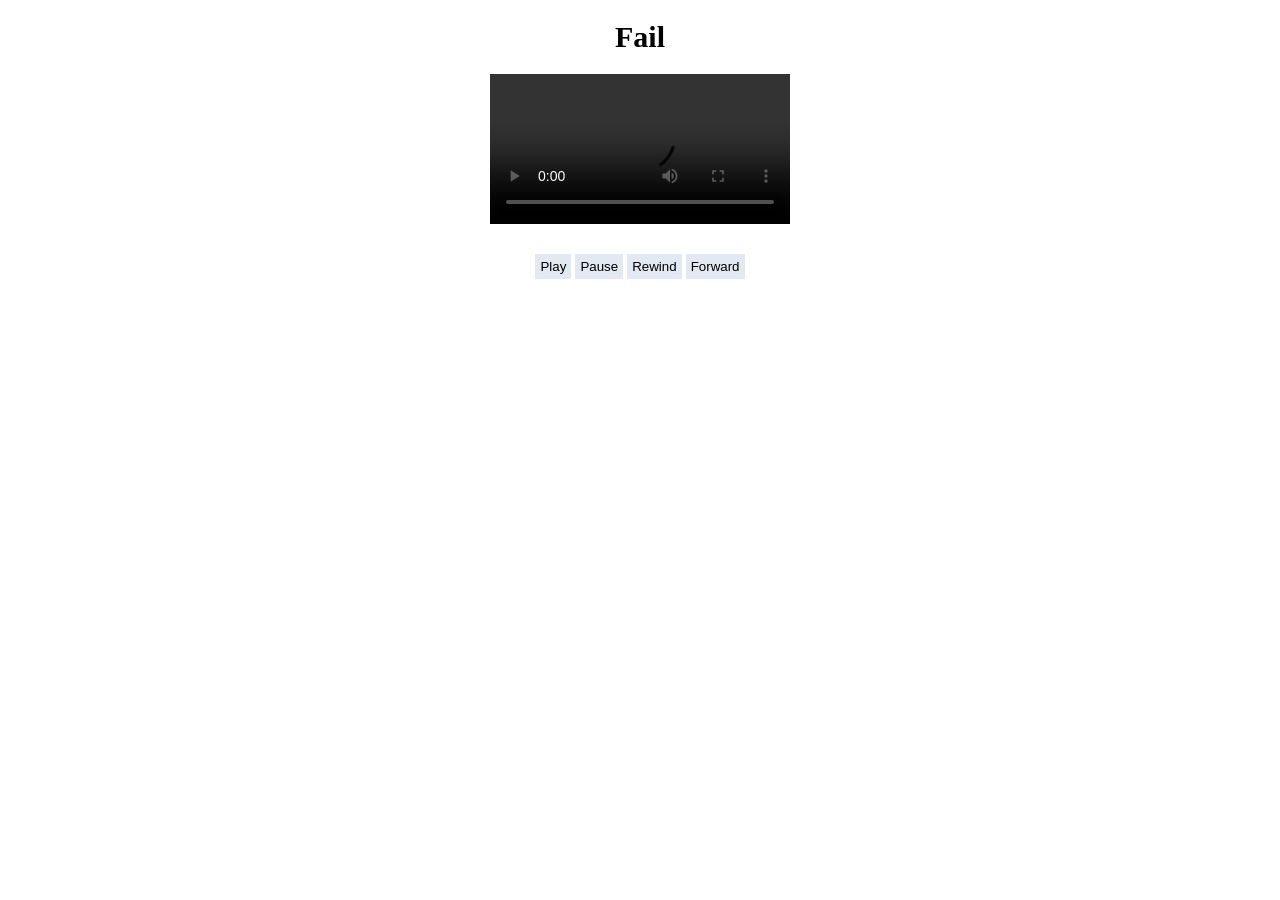
<file: annotation/index.html>
<!DOCTYPE html>
<html>
<head>
        <meta charset="utf-8" />
        <title>Fail</title>
        <link rel="stylesheet" href="style.css" type="text/css" />
</head>

<body>

        <h1 id="title">Fail</h1>

        <video src="https://www.cs.tufts.edu/comp/20/fail.mp4" id="failvideo" controls></video>
        <div id="lyrics"></div>

        <div id="allButtons">
                <button type="button" class="buttons" onclick="failvideo.play();">Play</button>
                <button type="button" class="buttons" onclick="failvideo.pause();">Pause</button>
                <button type="button" class="buttons" onclick="failvideo.currentTime = failvideo.currentTime - 1;">Rewind</button>
                <button type="button" class="buttons" onclick="failvideo.currentTime = failvideo.currentTime + 1">Forward</button>
        </div>

        <script>

                var caption = document.getElementById("lyrics");
                var video = document.getElementById("failvideo");
                
                video.addEventListener("timeupdate", function() {
                        if (video.currentTime < 12 && video.currentTime > 9) {
                                caption.innerHTML = "<h3>You've got me feelin' emotions</h3>";
                        } else if (video.currentTime > 13 && video.currentTime < 16) {
                                caption.innerHTML = "<h3>Deeper than I've ever dreamed of</h3>";
                        } else if (video.currentTime > 16 && video.currentTime < 21) {
                                caption.innerHTML = "<h3>You've got me feelin' emotions</h3>";
                        } else if (video.currentTime > 21 && video.currentTime < 25) {
                                caption.innerHTML = "<h3>Higher than the heavens above</h3>";
                        } else if (video.currentTime > 26 && video.currentTime < 30) {
                                caption.innerHTML = "<h3>I feel good, I feel nice</h3>";
                        } else if (video.currentTime > 30 && video.currentTime < 34) {
                                caption.innerHTML = "<h3>I've never felt so satisfied</h3>";
                        } else if (video.currentTime > 35 && video.currentTime < 37) {
                                caption.innerHTML = "<h3>I'm in love, I'm alive</h3>";
                        } else if (video.currentTime > 37 && video.currentTime < 42) {
                                caption.innerHTML = "<h3>Intoxicated, flyin' high</h3>";
                        } else if (video.currentTime > 44 && video.currentTime < 46) {
                                caption.innerHTML = "<h3>Feels like a dream</h3>";
                        } else if (video.currentTime > 46 && video.currentTime < 50) {
                                caption.innerHTML = "<h3>When you touch me tenderly</h3>";
                        } else if (video.currentTime > 50 && video.currentTime < 54) {
                                caption.innerHTML = "<h3>I don't know if it's real</h3>";
                        } else if (video.currentTime > 54 && video.currentTime < 58) {
                                caption.innerHTML = "<h3>But I like the way I feel inside</h3>";
                        }  else if (video.currentTime > 59 && video.currentTime < 63) {
                                caption.innerHTML = "<h3>You've got me feelin' emotions</h3>";
                        }  else if (video.currentTime > 63 && video.currentTime < 66) {
                                caption.innerHTML = "<h3>Deeper than I've ever dreamed of</h3>";
                        }  else if (video.currentTime > 67 && video.currentTime < 72) {
                                caption.innerHTML = "<h3>You've got me feelin' emotions</h3>";
                        }  else if (video.currentTime > 72 && video.currentTime < 76) {
                                caption.innerHTML = "<h3>Higher than the heavens above</h3>";
                        } else {
                                caption.innerHTML= "";
                        }
                
                }, false); 
        </script>
</body>
</html>
</file>
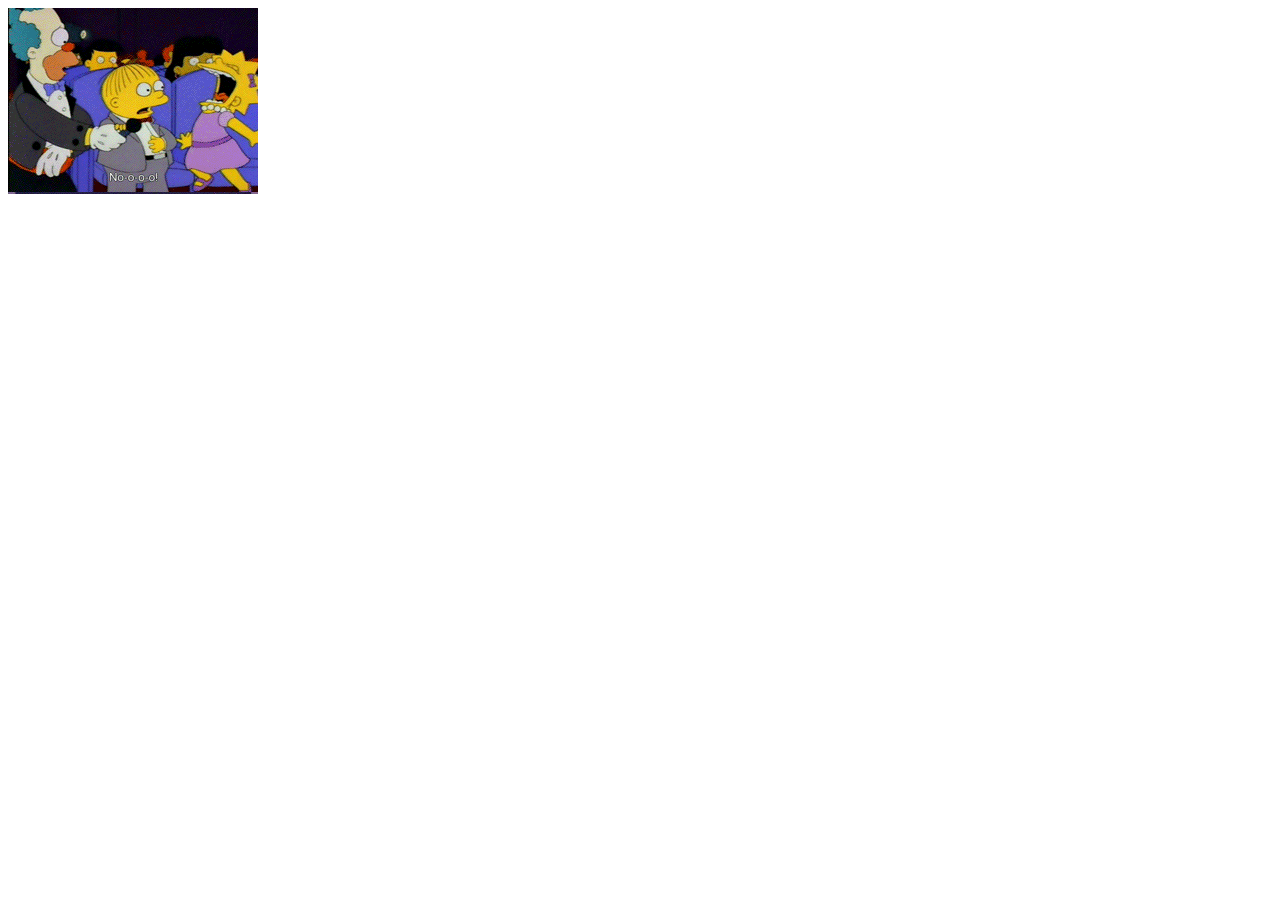
<file: responsive/index.html>
<!DOCTYPE HTML>

<html>

        <head>
          <title>Ralphy</title>
          <link rel="stylesheet" href="responsive.css"/>
          <meta charset="utf-8" />
        </head>

        <body>
          <div class="ralphy"></div>
        </body>
</html>
</file>
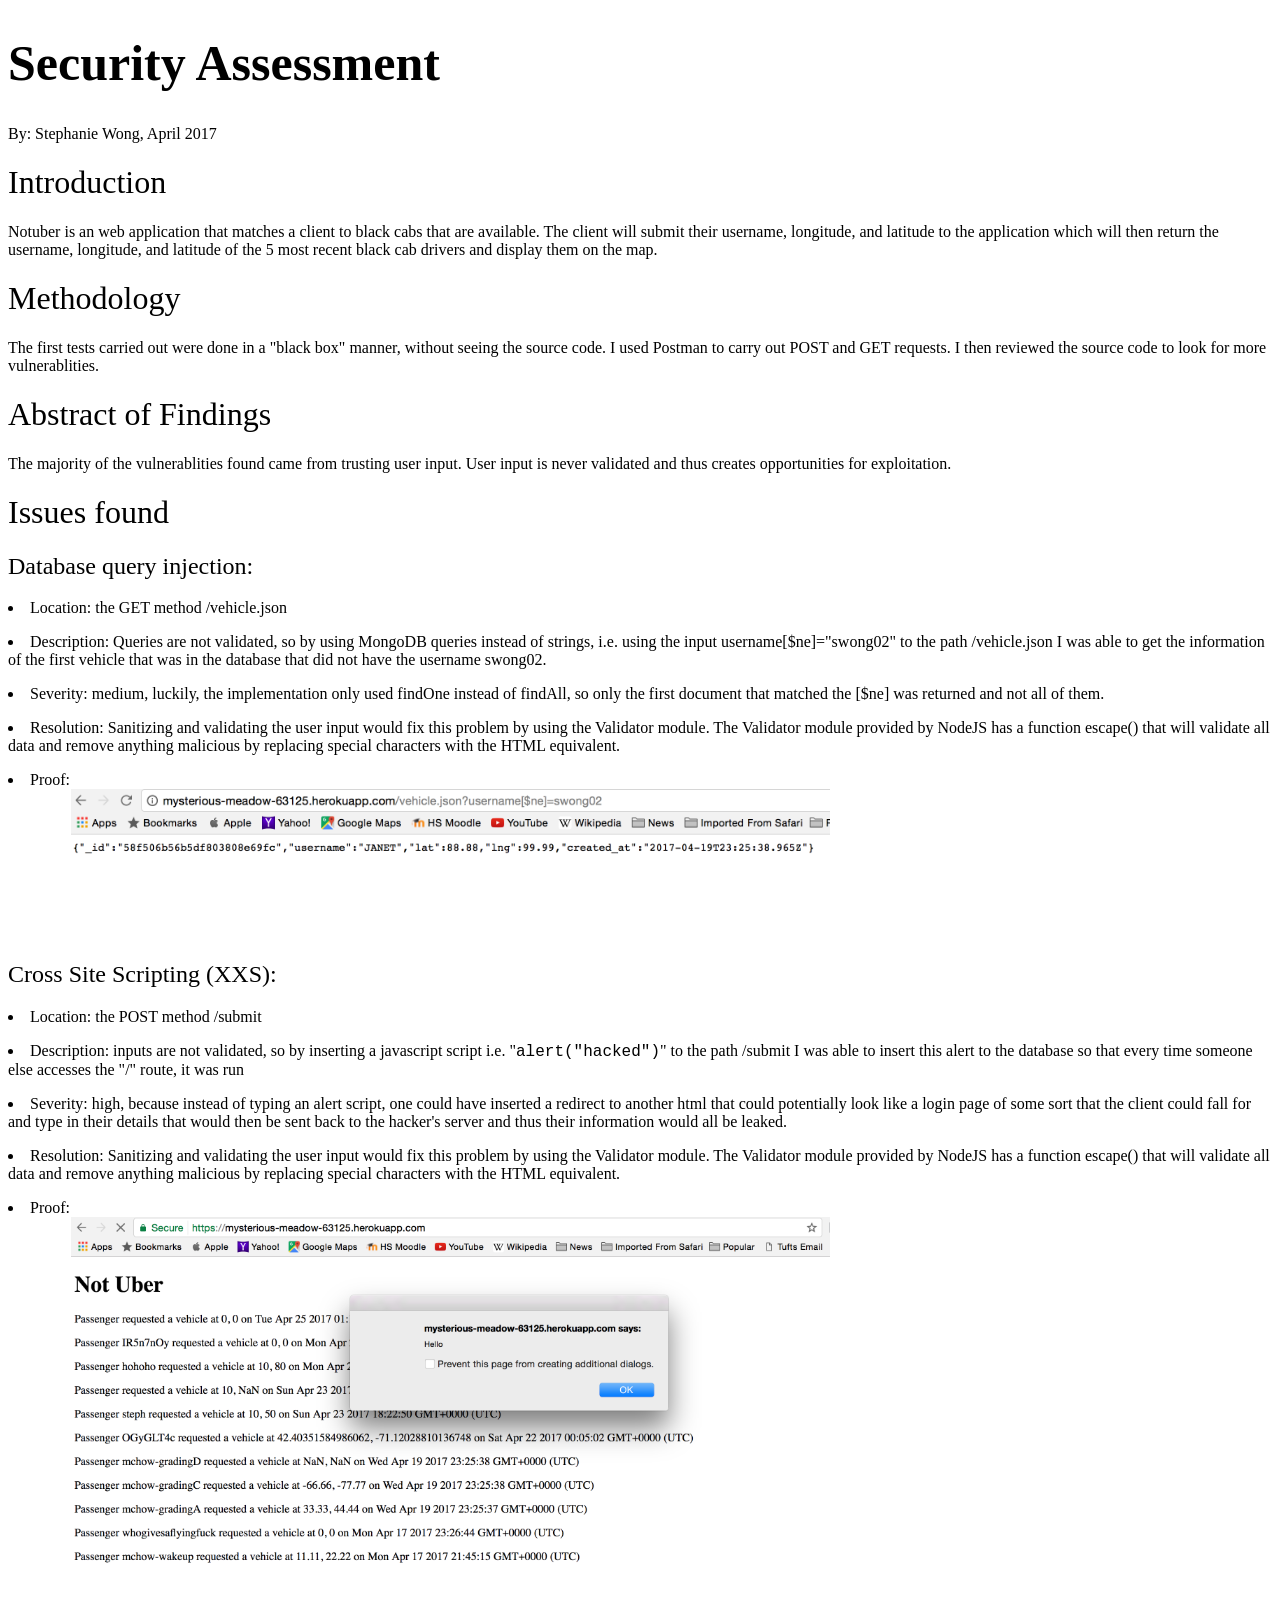
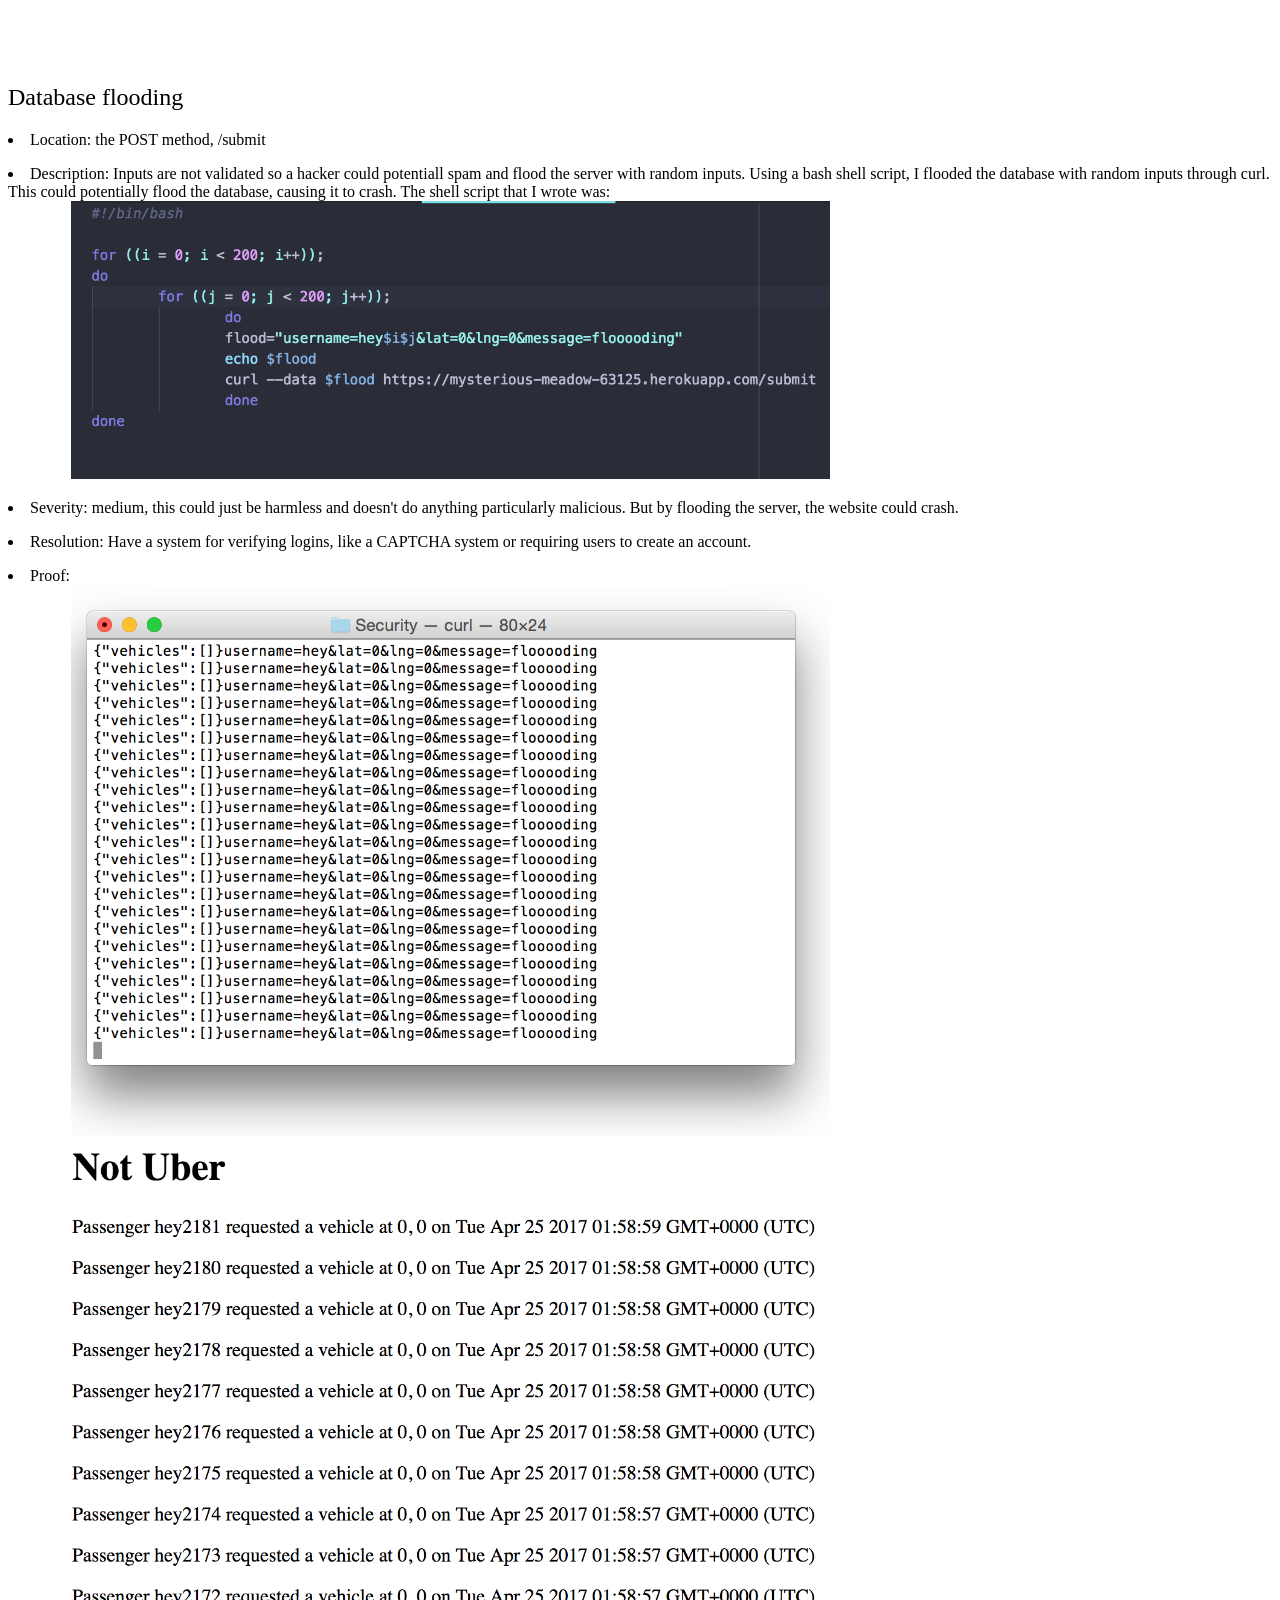
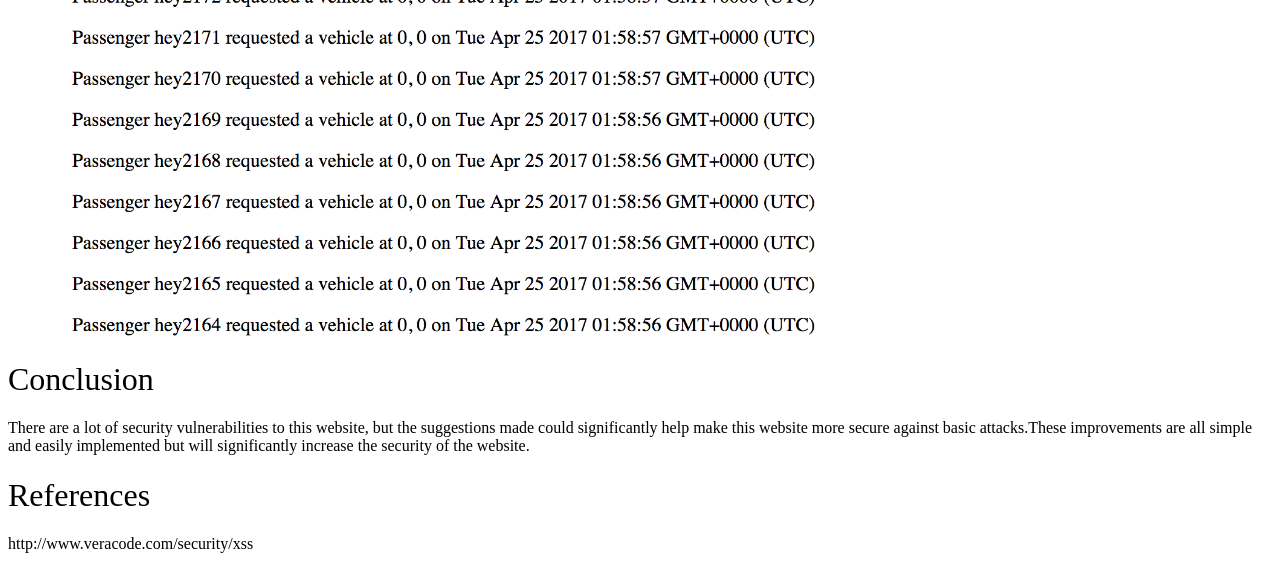
<file: security/index.html>
<!DOCTYPE html>
<html>
<head>
  <title>Security Assesment</title>
  <link href='style.css' rel='stylesheet' type='text/css'>
</head>
<body>
        <h1 id="title"> Security Assessment </h1>
        <h3>By: Stephanie Wong, April 2017</h3>

        <h1>Introduction</h1>
        <h3>
                Notuber is an web application that matches a client to black cabs that are
                available. The client will submit their username, longitude, and latitude to
                the application which will then return the username, longitude, and latitude of
                the 5 most recent black cab drivers and display them on the map.
        </h3>

        <h1>Methodology</h1>
        <h3>
                The first tests carried out were done in a "black box" manner, without seeing the source
                code. I used Postman to carry out POST and GET requests. I then reviewed the source code
                to look for more vulnerablities.
        </h3>

        <h1>Abstract of Findings</h1>
        <h3>
                The majority of the vulnerablities found came from trusting user input. User input is never
                validated and thus creates opportunities for exploitation.
        </h3>

        <h1>Issues found</h1>
        <h2> Database query injection:</h2>
        <h3>
                <p>
                        <li>
                                Location: the GET method /vehicle.json
                        </li>
                </p>
                <p>
                        <li>
                        Description: Queries are not validated, so by using MongoDB queries instead of strings,
                        i.e. using the input username[$ne]="swong02" to the path /vehicle.json
                        I was able to get the information of the first vehicle that was in the
                        database that did not have the username swong02.
                        </li>
                </p>
                <p>
                        <li>
                        Severity: medium, luckily, the implementation only used findOne instead of findAll, so only
                        the first document that matched the [$ne] was returned and not all of them.
                        </li>
                </p>

                <p>
                        <li>
                        Resolution: Sanitizing and validating the user input would fix this problem by
                        using the Validator module. The Validator module provided by NodeJS has a
                        function escape() that will validate all data and remove anything malicious
                        by replacing special characters with the HTML equivalent.
                        </li>
                </p>

                <p>
                        <li>
                                Proof:
                        </li>
                        <img src="query.png" alt="query injection">
                </p>

        </h3>

        <h2> Cross Site Scripting (XXS):</h2>
        <h3>
                <p>
                        <li>
                                Location: the POST method /submit
                        </li>
                </p>
                <p>
                        <li>
                        Description: inputs are not validated, so by inserting a javascript script
                        i.e. "<code>alert("hacked")</code>" to the path /submit
                        I was able to insert this alert to the database so that every time someone
                        else accesses the "/" route, it was run
                        </li>
                </p>
                <p>
                        <li>
                        Severity: high, because instead of typing an alert script, one could have
                        inserted a redirect to another html that could potentially look like a login
                        page of some sort that the client could fall for and type in their details that would
                        then be sent back to the hacker's server and thus their information would all be leaked.
                        </li>
                </p>

                <p>
                        <li>
                        Resolution: Sanitizing and validating the user input would fix this problem by
                        using the Validator module. The Validator module provided by NodeJS has a
                        function escape() that will validate all data and remove anything malicious
                        by replacing special characters with the HTML equivalent.
                        </li>
                </p>
                <p>
                        <li>
                                Proof:
                        </li>
                        <img src="alert.png" alt="cross site scripting">
                </p>

        </h3>

        <h2> Database flooding</h2>
        <h3>
                <p>
                        <li>
                                Location: the POST method, /submit
                        </li>
                </p>
                <p>
                        <li>
                        Description: Inputs are not validated so a hacker could potentiall spam and flood
                        the server with random inputs. Using a bash shell script, I flooded the database with random inputs
                        through curl. This could potentially flood the database, causing it to crash. The shell script
                        that I wrote was:
                        </li>
                        <img src="shell.png" alt="shell script for flooding">
                </p>
                <p>
                        <li>
                        Severity: medium, this could just be harmless and doesn't do anything particularly malicious. But
                        by flooding the server, the website could crash.
                        </li>
                </p>

                <p>
                        <li>
                        Resolution: Have a system for verifying logins, like a CAPTCHA system or requiring users to
                        create an account.
                        </li>
                </p>

                <p>
                        <li>
                                Proof:
                        </li>
                        <img src="floodTerminal.png" alt="terminal flooding">
                        <img src="floodWeb.png" alt="website flooding">
                </p>

        </h3>

        <h1>Conclusion</h1>
        <h3>
                There are a lot of security vulnerabilities to this website, but the suggestions made could
                significantly help make this website more secure against basic attacks.These improvements
                are all simple and easily implemented but will significantly increase the security of the website.
        </h3>

        <h1>References</h1>
        <h3>
                http://www.veracode.com/security/xss
        </h3>

</body>
</file>
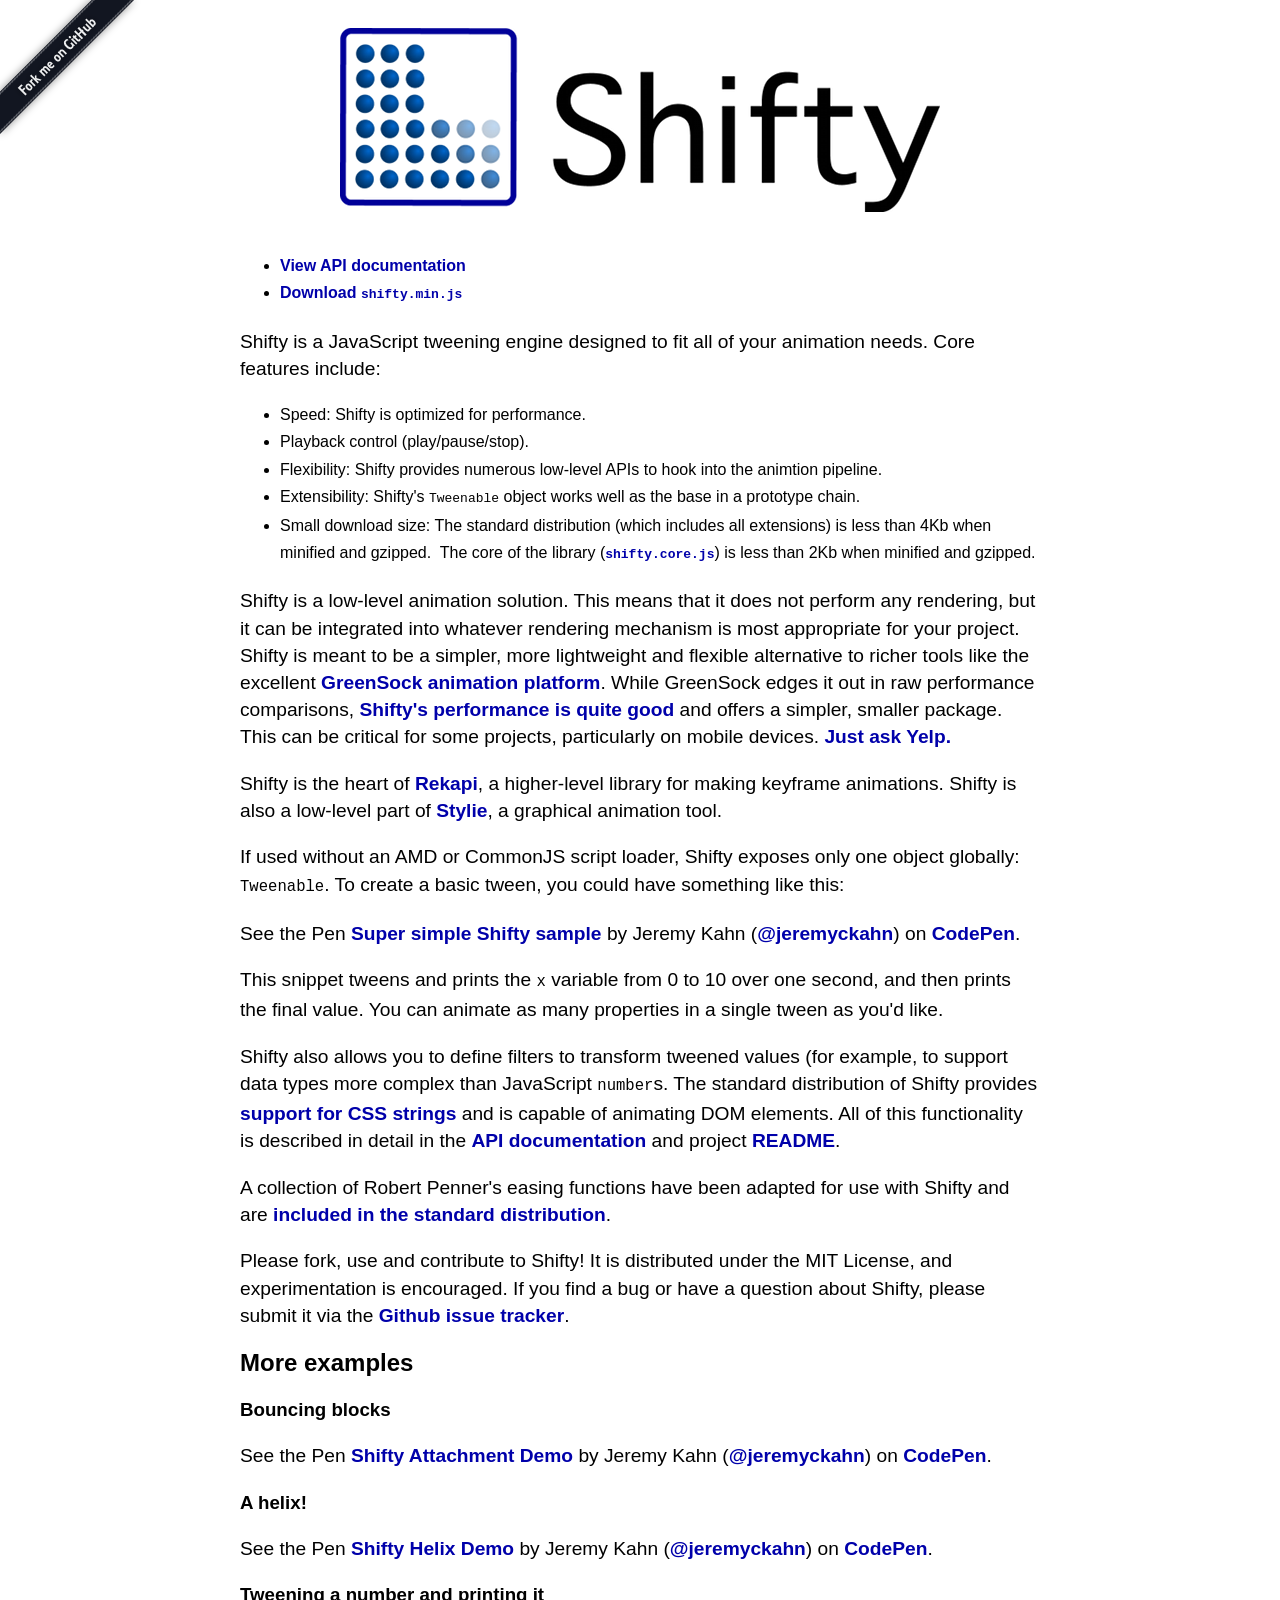
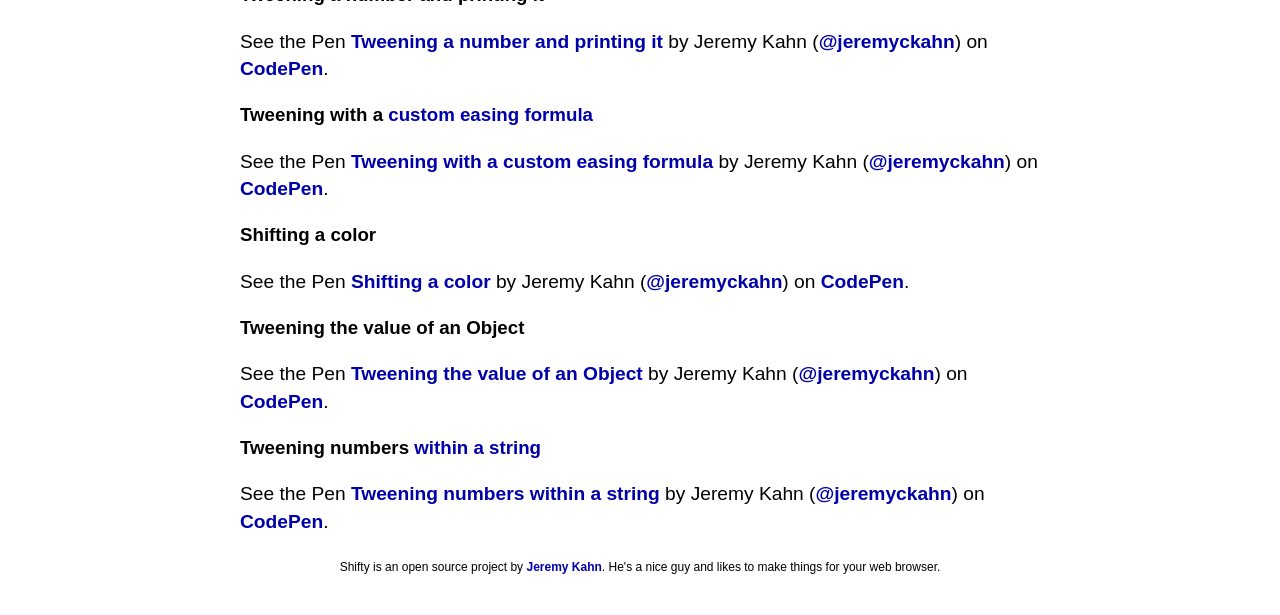
<file: audiowned/node_modules/progressbar.js/node_modules/shifty/index.html>
<!doctype html>
<html lang="en">
<head>
    <meta charset="utf-8">
    <meta http-equiv="X-UA-Compatible" content="IE=edge,chrome=1">
    <title>Shifty!</title>
    <meta name="viewport" content="width=device-width,initial-scale=1">
    <style type="text/css" media="screen">
    body {
      font-family: Helvetica, Arial, sans-serif;
      line-height: 1.7em;
    }

    p {
      font-size: 1.2em;
    }

    a, a:active, a:hover, a:link, a:visited {
      color: #00a;
      font-weight: bold;
      text-decoration: none;
    }

    a:hover {
      color: #05f;
    }

    #container {
      margin: 0px auto 40px;
      width: 800px;
    }

    header {
      margin: 28px 0 40px;
    }

    #banner {
    }

      #banner img {
        display: block;
        margin: 0 auto;
      }

    footer {
      font-size: 12px;
      text-align: center;
    }
    </style>
    <!-- end CSS-->
</head>

<body>

  <div id="container">
    <header>
    <h1 id="banner">
      <img src="asset/img/shifty-logo-600.png" alt="Shifty logo">
    </h1>
    </header>
    <ul>
      <li><a href="dist/doc/classes/Tweenable.html">View API documentation</a>
      <li><a href="https://raw.github.com/jeremyckahn/shifty/master/dist/shifty.min.js"><strong>Download <code>shifty.min.js</code></strong></a>
    </ul>
    <div id="main">
      <a href="https://github.com/jeremyckahn/shifty"><img style="position: absolute; top: 0; left: 0; border: 0;" src="asset/img/forkme.png" alt="Fork me on GitHub"></a>
      <p>Shifty is a JavaScript tweening engine designed to fit all of your animation needs. Core features include:</p>
      <ul>
          <li>Speed: Shifty is optimized for performance.</li>
          <li>Playback control (play/pause/stop).</li>
          <li>Flexibility: Shifty provides numerous low-level APIs to hook into the animtion pipeline.</li>
          <li>Extensibility: Shifty's <code>Tweenable</code> object works well as the base in a prototype chain.</li>
          <li>Small download size: The standard distribution (which includes all extensions) is less than 4Kb when minified and gzipped.  The core of the library (<code><a href="https://github.com/jeremyckahn/shifty/blob/master/src/shifty.core.js" target="_blank">shifty.core.js</a></code>) is less than 2Kb when minified and gzipped.</li>
      </ul>
      <p>Shifty is a low-level animation solution.  This means that it does not perform any rendering, but it can be integrated into whatever rendering mechanism is most appropriate for your project.  Shifty is meant to be a simpler, more lightweight and flexible alternative to richer tools like the excellent <a href="https://greensock.com/" target="_blank">GreenSock animation platform</a>.  While GreenSock edges it out in raw performance comparisons, <a href="http://codepen.io/GreenSock/pen/10a1790cf256ac78ad65d5cc52c39126/" target="_blank">Shifty's performance is quite good</a> and offers a simpler, smaller package.  This can be critical for some projects, particularly on mobile devices.  <a href="http://engineeringblog.yelp.com/2015/01/animating-the-mobile-web.html" target="_blank">Just ask Yelp.</a></p>
      <p>Shifty is the heart of <a href="http://rekapi.com/" target="_blank">Rekapi</a>, a higher-level library for making keyframe animations. Shifty is also a low-level part of <a href="http://jeremyckahn.github.io/stylie/" target="_blank">Stylie</a>, a graphical animation tool.</p>
      <p>If used without an AMD or CommonJS script loader, Shifty exposes only one object globally: <code>Tweenable</code>.  To create a basic tween, you could have something like this:</p>
      <p data-height="342" data-theme-id="0" data-slug-hash="ulLaI" data-default-tab="js" data-user="jeremyckahn" class='codepen'>See the Pen <a href='http://codepen.io/jeremyckahn/pen/ulLaI/'>Super simple Shifty sample</a> by Jeremy Kahn (<a href='http://codepen.io/jeremyckahn'>@jeremyckahn</a>) on <a href='http://codepen.io'>CodePen</a>.</p>
      <script async src="//codepen.io/assets/embed/ei.js"></script>
      <p>This snippet tweens and prints the <code>x</code> variable from 0 to 10 over one second, and then prints the final value.  You can animate as many properties in a single tween as you'd like.</p>
      <p>Shifty also allows you to define filters to transform tweened values (for example, to support data types more complex than JavaScript <code>number</code>s.  The standard distribution of Shifty provides <a href="dist/doc/modules/Tweenable.token.html">support for CSS strings</a> and is capable of animating DOM elements.  All of this functionality is described in detail in the <a href="dist/doc/classes/Tweenable.html">API documentation</a> and project <a href="https://github.com/jeremyckahn/shifty/blob/master/README.md">README</a>.</p>
      <p>A collection of Robert Penner's easing functions have been adapted for use with Shifty and are <a href="https://github.com/jeremyckahn/shifty/blob/master/src/shifty.formulas.js">included in the standard distribution</a>.</p>
      <p>Please fork, use and contribute to Shifty!  It is distributed under the MIT License, and experimentation is encouraged.  If you find a bug or have a question about Shifty, please submit it via the <a href="https://github.com/jeremyckahn/shifty/issues" target="_blank">Github issue tracker</a>.</p>
      <h2>More examples</h2>
      <h3>Bouncing blocks</h3>
      <p data-height="560" data-theme-id="0" data-slug-hash="mnLvB" data-default-tab="result" data-user="jeremyckahn" class='codepen'>See the Pen <a href='http://codepen.io/jeremyckahn/pen/mnLvB/'>Shifty Attachment Demo</a> by Jeremy Kahn (<a href='http://codepen.io/jeremyckahn'>@jeremyckahn</a>) on <a href='http://codepen.io'>CodePen</a>.</p>
      <script async src="//codepen.io/assets/embed/ei.js"></script>
      <h3>A helix!</h3>
      <p data-height="700" data-theme-id="0" data-slug-hash="brzKu" data-default-tab="result" data-user="jeremyckahn" class='codepen'>See the Pen <a href='http://codepen.io/jeremyckahn/pen/brzKu/'>Shifty Helix Demo</a> by Jeremy Kahn (<a href='http://codepen.io/jeremyckahn'>@jeremyckahn</a>) on <a href='http://codepen.io'>CodePen</a>.</p>
      <script async src="//codepen.io/assets/embed/ei.js"></script>
      <h3>Tweening a number and printing it</h3>
      <p data-height="315" data-theme-id="0" data-slug-hash="mDqhB" data-default-tab="js" data-user="jeremyckahn" class='codepen'>See the Pen <a href='http://codepen.io/jeremyckahn/pen/mDqhB/'>Tweening a number and printing it</a> by Jeremy Kahn (<a href='http://codepen.io/jeremyckahn'>@jeremyckahn</a>) on <a href='http://codepen.io'>CodePen</a>.</p>
      <script async src="//codepen.io/assets/embed/ei.js"></script>
      <h3>Tweening with a <a href="dist/doc/classes/Tweenable.html">custom easing formula</a></h3>
      <p data-height="330" data-theme-id="0" data-slug-hash="qwldc" data-default-tab="js" data-user="jeremyckahn" class='codepen'>See the Pen <a href='http://codepen.io/jeremyckahn/pen/qwldc/'>Tweening with a custom easing formula</a> by Jeremy Kahn (<a href='http://codepen.io/jeremyckahn'>@jeremyckahn</a>) on <a href='http://codepen.io'>CodePen</a>.</p>
      <script async src="//codepen.io/assets/embed/ei.js"></script>
      <h3>Shifting a color</h3>
      <p data-height="330" data-theme-id="0" data-slug-hash="jJarp" data-default-tab="js" data-user="jeremyckahn" class='codepen'>See the Pen <a href='http://codepen.io/jeremyckahn/pen/jJarp/'>Shifting a color</a> by Jeremy Kahn (<a href='http://codepen.io/jeremyckahn'>@jeremyckahn</a>) on <a href='http://codepen.io'>CodePen</a>.</p>
      <script async src="//codepen.io/assets/embed/ei.js"></script>
      <h3>Tweening the value of an Object</h3>
      <p data-height="315" data-theme-id="0" data-slug-hash="dwCri" data-default-tab="js" data-user="jeremyckahn" class='codepen'>See the Pen <a href='http://codepen.io/jeremyckahn/pen/dwCri/'>Tweening the value of an Object</a> by Jeremy Kahn (<a href='http://codepen.io/jeremyckahn'>@jeremyckahn</a>) on <a href='http://codepen.io'>CodePen</a>.</p>
      <script async src="//codepen.io/assets/embed/ei.js"></script>
      <h3>Tweening numbers <a href="dist/doc/modules/Tweenable.token.html">within a string</a></h3>
      <p data-height="315" data-theme-id="0" data-slug-hash="wHzhJ" data-default-tab="js" data-user="jeremyckahn" class='codepen'>See the Pen <a href='http://codepen.io/jeremyckahn/pen/wHzhJ/'>Tweening numbers within a string</a> by Jeremy Kahn (<a href='http://codepen.io/jeremyckahn'>@jeremyckahn</a>) on <a href='http://codepen.io'>CodePen</a>.</p>
      <script async src="//codepen.io/assets/embed/ei.js"></script>
    </div>
    <footer>
      Shifty is an open source project by <a href="http://jeremyckahn.com/">Jeremy Kahn</a>.  He's a nice guy and likes to make things for your web browser.
    </footer>
  </div> <!--! end of #container -->
  <script type="text/javascript" src="dist/shifty.js" charset="utf-8"></script>
</body>
</html>
</file>
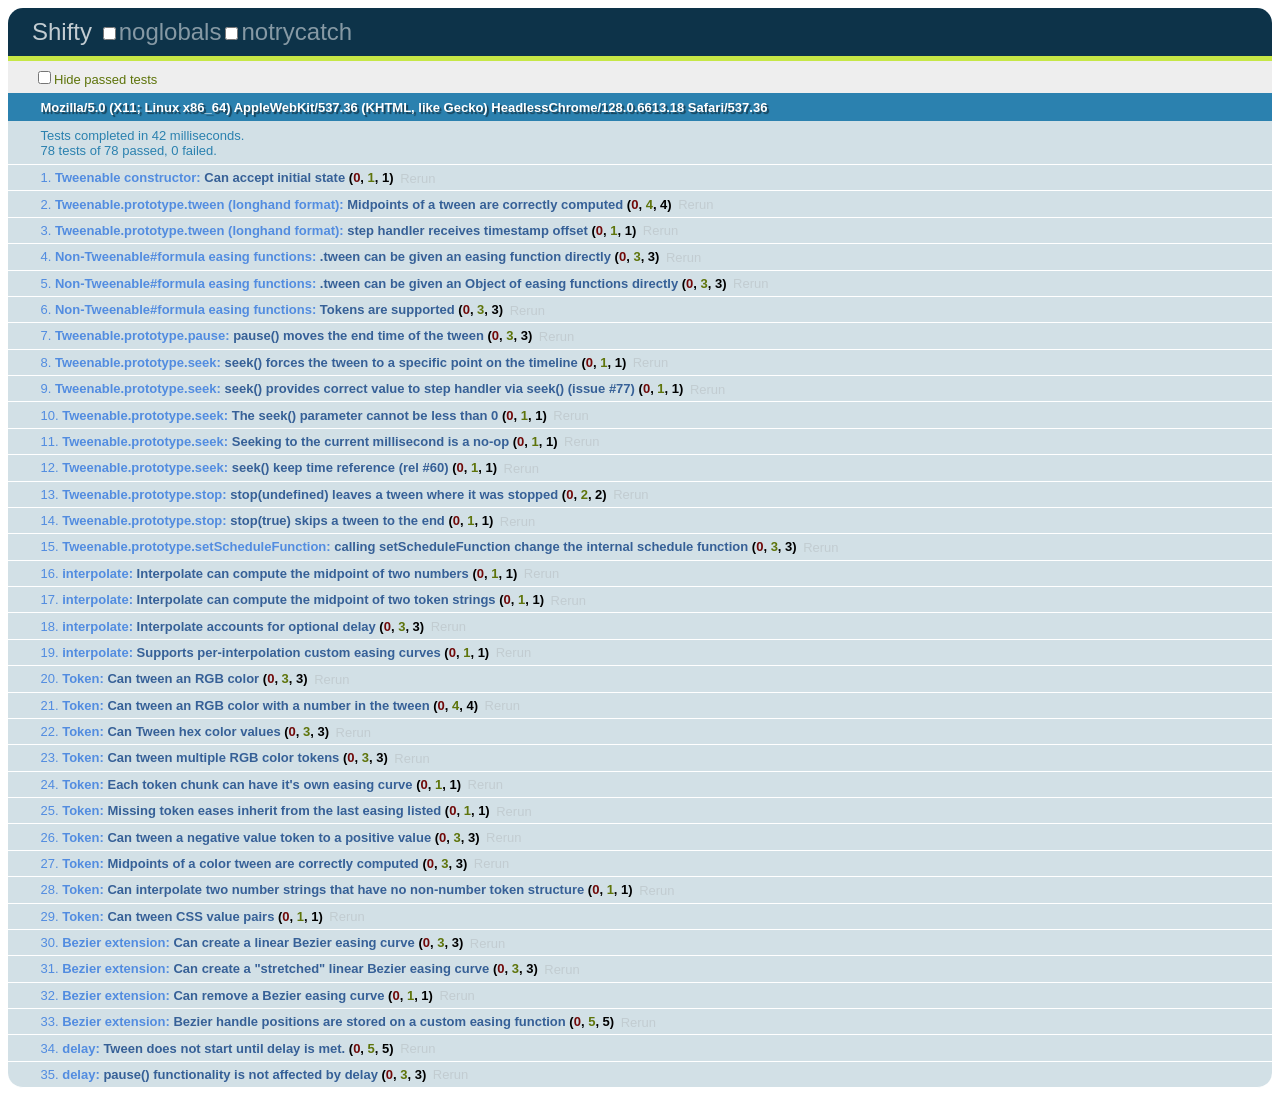
<file: audiowned/node_modules/progressbar.js/node_modules/shifty/tests/index.html>
<html>
<head>
<link href="qunit/qunit.css" rel="stylesheet" type="text/css" />
<head>
<body>

<h1 id="qunit-header"><a href="https://github.com/jeremyckahn/shifty">Shifty</a></h1>
 <h2 id="qunit-banner"></h2>
 <div id="qunit-testrunner-toolbar"></div>
 <h2 id="qunit-userAgent"></h2>
 <ol id="qunit-tests"></ol>
 <div id="qunit-fixture"></div>
<script src="qunit/qunit.js"></script>
<script>
  var mockTime = function () {
    return +(new Date());
  }
  ,SHIFTY_DEBUG_NOW = function () {
    return mockTime();
  };
  // Needed for `root` reference in uncompiled source files.
  window.root = this;
</script>
<script src="../src/shifty.core.js"></script>
<script src="../src/shifty.formulas.js"></script>
<script src="../src/shifty.interpolate.js"></script>
<script src="../src/shifty.token.js"></script>
<script src="../src/shifty.bezier.js"></script>

<script>
  (function () {
    window.console = window.console || {
      log: function () {}
    };

    function forceInternalUpdate (tweenable) {
      timeoutHandler(tweenable,
        tweenable._timestamp,
        tweenable._delay,
        tweenable._duration,
        tweenable._currentState,
        tweenable._originalState,
        tweenable._targetState,
        tweenable._easing,
        tweenable._step,
        tweenable._scheduleFunction
      );
    }

    module('Tweenable constructor');

    test('Can accept initial state', function () {
      var tweenable = new Tweenable({ x: 5 });
      var state;

      mockTime = function () {return 0;};
      tweenable.tween({
        to: { x: 10 }
        ,duration: 1000
        ,step: function (_state) {
          state = _state;
        }
      });

      mockTime = function () {return 500;};
      forceInternalUpdate(tweenable);
      equals(state.x, 7.5,
        'data provided to the constuctor was used as "from" state');
    });


    module('Tweenable.prototype.tween (longhand format)');

    test('Midpoints of a tween are correctly computed', function () {
      var tweenable = new Tweenable();
      mockTime = function () {return 0;};
      tweenable.tween({
        from: { x: 0 }
        ,to: { x: 100 }
        ,duration: 1000
      });

      equals(tweenable.get().x, 0, 'The tween starts at 0');
      mockTime = function () {return 500;};
      forceInternalUpdate(tweenable);
      equals(tweenable.get().x, 50,
          'The middle of the tween equates to .5 of the target value');
      mockTime = function () {return 1000;};
      forceInternalUpdate(tweenable);
      equals(tweenable.get().x, 100,
          'The end of the tween equates to 1.0 of the target value');
      mockTime = function () {return 100000;};
      forceInternalUpdate(tweenable);
      equals(tweenable.get().x, 100,
          'Anything after end of the tween equates to 1.0 of the target value');
    });

    test('step handler receives timestamp offset', function () {
      var tweenable = new Tweenable();
      mockTime = function () {return 0;};
      var capturedOffset;
      tweenable.tween({
        from: { x: 0 }
        ,to: { x: 100 }
        ,duration: 1000
        ,step: function (state, attachment, offset) {
          capturedOffset = offset;
        }
      });

      mockTime = function () {return 500;};
      forceInternalUpdate(tweenable);
      equals(capturedOffset, 500,
          'The offset was passed along to the step handler');
    });


    module('Non-Tweenable#formula easing functions');


    test('.tween can be given an easing function directly', function () {

      var tweenable = new Tweenable();
      var easingFn = function (pos) {
        return pos * 2;
      };

      mockTime = function () {return 0;};
      tweenable.tween({
        from: { x: 0 }
        ,to: { x: 10 }
        ,duration: 1000
        ,easing: easingFn
      });

      equals(tweenable.get().x, 0,
          'The easing curve is used at the beginning of the tween');

      mockTime = function () {return 500;};
      forceInternalUpdate(tweenable);
      equals(tweenable.get().x, 10,
          'The easing curve is used at the middle of the tween');

      mockTime = function () {return 1000;};
      forceInternalUpdate(tweenable);
      equals(tweenable.get().x, 20,
          'The easing curve is used at the end of the tween');
    });


    test('.tween can be given an Object of easing functions directly',
        function () {

      var tweenable = new Tweenable();
      var easingFn = function (pos) {
        return pos * 2;
      };

      mockTime = function () {return 0;};
      tweenable.tween({
        from: { x: 0 }
        ,to: { x: 10 }
        ,duration: 1000
        ,easing: { x: easingFn }
      });

      equals(tweenable.get().x, 0,
          'The easing curve is used at the beginning of the tween');

      mockTime = function () {return 500;};
      forceInternalUpdate(tweenable);
      equals(tweenable.get().x, 10,
          'The easing curve is used at the middle of the tween');

      mockTime = function () {return 1000;};
      forceInternalUpdate(tweenable);
      equals(tweenable.get().x, 20,
          'The easing curve is used at the end of the tween');
    });


    test('Tokens are supported',
        function () {

      var tweenable = new Tweenable();
      var easingFn = function (pos) {
        return pos * 1;
      };

      mockTime = function () {return 0;};
      tweenable.tween({
        from: { x: 'rgb(0,0,0)' }
        ,to: { x: 'rgb(255,255,255)' }
        ,duration: 1000
        ,easing: { x: easingFn }
      });

      equals(tweenable.get().x, 'rgb(0,0,0)',
          'The easing curve is used at the beginning of the tween');

      mockTime = function () {return 500;};
      forceInternalUpdate(tweenable);
      equals(tweenable.get().x, 'rgb(127,127,127)',
          'The easing curve is used at the middle of the tween');

      mockTime = function () {return 1000;};
      forceInternalUpdate(tweenable);
      equals(tweenable.get().x, 'rgb(255,255,255)',
          'The easing curve is used at the end of the tween');
    });


    module('Tweenable.prototype.pause');

    test('pause() moves the end time of the tween', function () {
      var tweenable = new Tweenable();
      mockTime = function () {return 0;};
      tweenable.tween({
        from: { x: 0 },
        to: { x: 100 },
        duration: 1000
      });

      mockTime = function () {return 500;};
      forceInternalUpdate(tweenable);
      equals(tweenable.get().x, 50,
          'Pre-pause: The middle of the tween equates to .5 of the target value');
      tweenable.pause();
      mockTime = function () {return 2000;};
      tweenable.resume();
      forceInternalUpdate(tweenable);
      equals(tweenable.get().x, 50,
          'The tween has not changed in the time that it has been paused');
      mockTime = function () {return 2500;};
      forceInternalUpdate(tweenable);
      equals(tweenable.get().x, 100,
          'The tween ends at the modified end time');
    });


    module('Tweenable.prototype.seek');

    test('seek() forces the tween to a specific point on the timeline', function () {
      var tweenable = new Tweenable();
      mockTime = function () {return 0;};
      tweenable.tween({
        from: { x: 0 },
        to: { x: 100 },
        duration: 1000
      });

      tweenable.seek(500);
      equals(tweenable._timestamp, -500, 'The timestamp was properly offset');
    });

    test('seek() provides correct value to step handler via seek() (issue #77)', function () {
      var computedX;
      var tweenable = new Tweenable(null, {
        from: { x: 0 },
        to: { x: 100 },
        duration: 1000,
        step: function (state) {
          computedX = state.x;
        }
      });

      tweenable.seek(500);
      equals(computedX, 50, 'Step handler got correct state value');
    });

    test('The seek() parameter cannot be less than 0', function () {
      var tweenable = new Tweenable();
      mockTime = function () {return 0;};
      tweenable.tween({
        from: { x: 0 },
        to: { x: 100 },
        duration: 1000
      });

      tweenable.seek(-500);
      equals(tweenable._timestamp, 0, 'The seek() parameter was forced to 0');
    });

    test('Seeking to the current millisecond is a no-op', function () {
      var tweenable = new Tweenable();
      var stepHandlerCallCount = 0;
      mockTime = function () {return 0;};

      tweenable.tween({
        from: { x: 0 },
        to: { x: 100 },
        duration: 1000,
        step: function () {
          stepHandlerCallCount++;
        }
      });

      tweenable.seek(50);
      tweenable.stop();
      tweenable.seek(50);
      equals(stepHandlerCallCount, 1,
        'The second seek() call did not trigger any handlers');
    });

    test('seek() keep time reference (rel #60)', function () {
      var tweenable = new Tweenable({}, {
        from: { x: 0 },
        to: { x: 100 },
        duration: 100
      });

      // express a delay in time between the both time it's called
      mockTime = function () {
        mockTime = function () {return 100;};
        return 98;
      };

      var callCount = 0;
      tweenable.stop = function () {
        callCount += 1;
      };

      tweenable.seek(98);
      equals(callCount, 0, 'stop should not have been called');
    });


    module('Tweenable.prototype.stop');

    test('stop(undefined) leaves a tween where it was stopped', function () {
      var tweenable = new Tweenable();
      mockTime = function () {return 0;};
      tweenable.tween({
        from: { x: 0 },
        to: { x: 100 },
        duration: 1000
      });

      mockTime = function () {return 500;};
      forceInternalUpdate(tweenable);
      tweenable.stop();
      equals(tweenable.get().x, 50,
          'The tweened value did not go to the end, it was left at its last updated position');
      equals(tweenable._isTweening, false,
          'The internal state of the Tweenable indicates it is not running (updating)');
    });

    test('stop(true) skips a tween to the end', function () {
      var tweenable = new Tweenable();
      mockTime = function () {return 0;};
      tweenable.tween({
        from: { x: 0 },
        to: { x: 100 },
        duration: 1000
      });

      mockTime = function () {return 500;};
      forceInternalUpdate(tweenable);
      tweenable.stop(true);
      equals(tweenable.get().x, 100,
          'The tweened value jumps to the end');
    });

    module('Tweenable.prototype.setScheduleFunction');

    test('calling setScheduleFunction change the internal schedule function', function () {
        var mockScheduleFunctionCalls = [];
        function mockScheduleFunction(fn, delay) {
            mockScheduleFunctionCalls.push({fn:fn, delay: delay});
        }

        var tweenable = new Tweenable();
        tweenable.setScheduleFunction(mockScheduleFunction);
        mockTime = function () {return 0;};
        tweenable.tween({
            from: { x: 0 },
            to: { x: 100 },
            duration: 1000
        });

        mockTime = function () {return 500;};
        forceInternalUpdate(tweenable);
        tweenable.stop(true);

        ok(mockScheduleFunctionCalls.length,
                'The custom schedule function has been called');
        ok(typeof mockScheduleFunctionCalls[0].fn === 'function',
                'The first given parameter to the custom schedule function was a function');
        ok(typeof mockScheduleFunctionCalls[0].delay === 'number',
                'The second given parameter to the custom schedule function was a number');
    });

    module('interpolate');

    test('Interpolate can compute the midpoint of two numbers',
        function () {

      var interpolated = Tweenable.interpolate({ x: 0 }, { x: 10 }, .5);

      equals(5, interpolated.x, 'Midpoint was computed');
    });

    test('Interpolate can compute the midpoint of two token strings',
        function () {

      var interpolated = Tweenable.interpolate({ color: '#000' }, { color: '#fff' }, .5);

      equals('rgb(127,127,127)', interpolated.color,
          'Midpoint color was computed');
    });

    test('Interpolate accounts for optional delay', function () {
      var interpolated = Tweenable.interpolate(
        { x: 0 }, { x: 10 }, .5, 'linear', .5);
      equals(interpolated.x, 0, 'Beginning of delayed tween was computed');

      interpolated = Tweenable.interpolate(
        { x: 0 }, { x: 10 }, 1.0, 'linear', .5);
      equals(interpolated.x, 5, 'Midpoint delayed tween was computed');

      interpolated = Tweenable.interpolate(
        { x: 0 }, { x: 10 }, 1.5, 'linear', .5);
      equals(interpolated.x, 10, 'End of delayed tween was computed');
    });

    test('Supports per-interpolation custom easing curves', function () {
      var easingFn = function (pos) {
        return pos * 2;
      };

      var interpolated = Tweenable.interpolate(
        { x: 0 }, { x: 10 }, .5, easingFn);
      equals(interpolated.x, 10,
        'Accepts and applies non-Tweenable#formula easing function');
    });


    module('Token');

    test('Can tween an RGB color', function () {
      var from = { color: 'rgb(0,128,255)' }
          ,to = { color: 'rgb(128,255,0)' };

      var interpolated = Tweenable.interpolate(from, to, 0);
      equals(interpolated.color, from.color,
          'The initial interpolated value is the same as the initial color');
      interpolated = Tweenable.interpolate(from, to, .5);
      equals(interpolated.color, 'rgb(64,191,127)',
          'The interpolated value at 50% is a 50/50 mixture of the start and end colors');
      interpolated = Tweenable.interpolate(from, to, 1);
      equals(interpolated.color, to.color,
          'The final interpolated value is the same as the target color');
    });

    test('Can tween an RGB color with a number in the tween', function () {
      var from = { color: 'rgb(0,128,255)', x: 0 }
          ,to =  { color: 'rgb(128,255,0)', x: 10 };

      var interpolated = Tweenable.interpolate(from, to, 0);
      equals(interpolated.color, from.color,
          'The initial interpolated value is the same as the initial color');
      interpolated = Tweenable.interpolate(from, to, .5);
      equals(interpolated.color, 'rgb(64,191,127)',
          'The interpolated color value at 50% is a 50/50 mixture of the start and end colors');
      equals(interpolated.x, 5,
          'The interpolated x value at 50% is the midpoint of the start and end x values');
      interpolated = Tweenable.interpolate(from, to, 1);
      equals(interpolated.color, to.color,
          'The final interpolated value is the same as the target color');
    });

    test('Can Tween hex color values', function () {
      var from = { color: '#ff00ff' }
          ,to =  { color: '#00ff00' };

      var interpolated = Tweenable.interpolate(from, to, 0);
      equals(interpolated.color, 'rgb(255,0,255)',
          'The initial interpolated value is the rgb equivalent as the initial color');
      interpolated = Tweenable.interpolate(from, to, .5);
      equals(interpolated.color, 'rgb(127,127,127)',
          'The interpolated value at 50% is a 50/50 mixture of the start and end colors');
      interpolated = Tweenable.interpolate(from, to, 1);
      equals(interpolated.color, 'rgb(0,255,0)',
          'The final interpolated value is the rgb equivalent as the target color');
    });

    test('Can tween multiple RGB color tokens', function () {
      var from = { color: 'rgb(0,128,255) rgb(255,0,255)' }
          ,to =  { color: 'rgb(128,255,0) rgb(0,255,0)' };

      var interpolated = Tweenable.interpolate(from, to, 0);
      equals(interpolated.color, from.color,
          'The initial interpolated value is the same as the initial color');
      interpolated = Tweenable.interpolate(from, to, .5);
      equals(interpolated.color, 'rgb(64,191,127) rgb(127,127,127)',
          'The interpolated value at 50% is a 50/50 mixture of the start and end colors');
      interpolated = Tweenable.interpolate(from, to, 1);
      equals(interpolated.color, to.color,
          'The final interpolated value is the same as the target color');
    });

    test('Each token chunk can have it\'s own easing curve', function () {
      var from = { color: 'rgb(0,0,0)' }
          ,to =  { color: 'rgb(255,255,255)' }
          ,easing = 'linear easeInQuad easeInCubic';

      var interpolated = Tweenable.interpolate(from, to, .5, easing);
      var interpolatedR = parseInt(Tweenable.interpolate(
                            {r:0}, {r:255}, .5, 'linear').r, 10);
      var interpolatedG = parseInt(Tweenable.interpolate(
                            {g:0}, {g:255}, .5, 'easeInQuad').g, 10);
      var interpolatedB = parseInt(Tweenable.interpolate(
                            {b:0}, {b:255}, .5, 'easeInCubic').b, 10);
      var targetString = 'rgb(' + interpolatedR + ',' + interpolatedG + ','
          + interpolatedB + ')';

      equals(interpolated.color, targetString,
          'The computed tween value respects the easing strings supplied and their cardinality');
    });

    test('Missing token eases inherit from the last easing listed', function () {
      var from = { color: 'rgb(0,0,0)' }
          ,to =  { color: 'rgb(255,255,255)' }
          ,easing = 'linear easeInQuad';

      var interpolated = Tweenable.interpolate(from, to, .5, easing);
      var interpolatedR = parseInt(Tweenable.interpolate(
                            {r:0}, {r:255}, .5, 'linear').r, 10);
      var interpolatedG = parseInt(Tweenable.interpolate(
                            {g:0}, {g:255}, .5, 'easeInQuad').g, 10);
      var interpolatedB = parseInt(Tweenable.interpolate(
                            {b:0}, {b:255}, .5, 'easeInQuad').b, 10);
      var targetString = 'rgb(' + interpolatedR + ',' + interpolatedG + ','
          + interpolatedB + ')';

      equals(interpolated.color, targetString,
          'The computed tween value inherits the last tween listed if there is a cardinality mismatch');
    });

    test('Can tween a negative value token to a positive value', function () {
      var from = { transform: 'translateX(-50)' }
          ,to =  { transform: 'translateX(50)' }
          ,easing = 'linear';

      var interpolated = Tweenable.interpolate(from, to, 0);
      equals(interpolated.transform, 'translateX(-50)',
          'The initial interpolated value is the same as the initial transform');
      interpolated = Tweenable.interpolate(from, to, .5);
      equals(interpolated.transform, 'translateX(0)',
          'The interpolated value at 50% is at the midpoint of the start and end translations');
      interpolated = Tweenable.interpolate(from, to, 1);
      equals(interpolated.transform, 'translateX(50)',
          'The final interpolated value is the same as the target transform');
    });

    test('Midpoints of a color tween are correctly computed', function () {
      var tweenable = new Tweenable();
      mockTime = function () {return 0;};
      tweenable.tween({
        from: { color: 'rgb(0,0,0)' }
        ,to: { color: 'rgb(10,10,10)' }
        ,duration: 1000
      });

      equals(tweenable.get().color, 'rgb(0,0,0)',
          'The tween starts at the initial rgb value');
      mockTime = function () {return 500;};
      forceInternalUpdate(tweenable);
      equals(tweenable.get().color, 'rgb(5,5,5)',
          'The 50% midpoint of a tween has been computed');
      mockTime = function () {return 1000;};
      forceInternalUpdate(tweenable);
      equals(tweenable.get().color, 'rgb(10,10,10)',
          'The tween ends at the final rgb value');
      mockTime = function () {return 100000;};
    });

    test('Can interpolate two number strings that have no non-number token structure',
        function () {
        var from = { x: '2' };
        var to = { x: '3' };
        var interpolated = Tweenable.interpolate(from, to, 0.5);

        equals(interpolated.x, '2.5',
            'Token-less strings were successfully interpolated');
    });

    test('Can tween CSS value pairs', function () {
      var from = { x: '0px 0px' };
      var to = { x: '100px 100px' };

      var interpolated = Tweenable.interpolate(from, to, .5);
      equals(interpolated.x, '50px 50px', 'The string was interpolated correctly');
    });


    module('Bezier extension');

    test('Can create a linear Bezier easing curve', function () {
      Tweenable.setBezierFunction('bezier-linear', 0.250, 0.250, 0.750, 0.750);

      equals(
        Tweenable.interpolate({x: 0}, {x: 10}, 0.25, 'linear').x.toFixed(1),
        Tweenable.interpolate({x: 0}, {x: 10}, 0.25, 'bezier-linear').x.toFixed(1),
        'linear and dynamic bezier-linear are reasonably equivalent at 0.25');
      equals(
        Tweenable.interpolate({x: 0}, {x: 10}, 0.5, 'linear').x.toFixed(1),
        Tweenable.interpolate({x: 0}, {x: 10}, 0.5, 'bezier-linear').x.toFixed(1),
        'linear and dynamic bezier-linear are reasonably equivalent at 0.5');
      equals(
        Tweenable.interpolate({x: 0}, {x: 10}, 0.75, 'linear').x.toFixed(1),
        Tweenable.interpolate({x: 0}, {x: 10}, 0.75, 'bezier-linear').x.toFixed(1),
        'linear and dynamic bezier-linear are reasonably equivalent at 0.75');
    });

    test('Can create a "stretched" linear Bezier easing curve', function () {
      Tweenable.setBezierFunction('bezier-stretched-linear', 0, 0, 1, 1);

      equals(
        Tweenable.interpolate({x: 0}, {x: 10}, 0.25, 'linear').x.toFixed(1),
        Tweenable.interpolate({x: 0}, {x: 10}, 0.25, 'bezier-stretched-linear').x.toFixed(1),
        'linear and dynamic bezier-stretched-linear are reasonably equivalent at 0.25');
      equals(
        Tweenable.interpolate({x: 0}, {x: 10}, 0.5, 'linear').x.toFixed(1),
        Tweenable.interpolate({x: 0}, {x: 10}, 0.5, 'bezier-stretched-linear').x.toFixed(1),
        'linear and dynamic bezier-stretched-linear are reasonably equivalent at 0.5');
      equals(
        Tweenable.interpolate({x: 0}, {x: 10}, 0.75, 'linear').x.toFixed(1),
        Tweenable.interpolate({x: 0}, {x: 10}, 0.75, 'bezier-stretched-linear').x.toFixed(1),
        'linear and dynamic bezier-stretched-linear are reasonably equivalent at 0.75');
    });

    test('Can remove a Bezier easing curve', function () {
      Tweenable.setBezierFunction('bezier-linear', 0, 0, 1, 1);
      Tweenable.unsetBezierFunction('bezier-linear');
      ok(!Tweenable.prototype['bezier-linear'],
        '"bezier-linear" was deleted');
    });

    test('Bezier handle positions are stored on a custom easing function',
        function () {

      var easingFunction =
          Tweenable.setBezierFunction('decoration-test', .2, .4, .6, .8);

      equals(easingFunction.displayName, 'decoration-test',
        'Easing function was decorated with name');
      equals(easingFunction.x1, .2, 'Easing function was decorated with x1');
      equals(easingFunction.y1, .4, 'Easing function was decorated with y1');
      equals(easingFunction.x2, .6, 'Easing function was decorated with x2');
      equals(easingFunction.y2, .8, 'Easing function was decorated with y2');
    });


    module('delay');

    test('Tween does not start until delay is met.', function () {

      var tweenable = new Tweenable();
      mockTime = function () {return 0;};
      tweenable.tween({
        from: { x: 0 }
        ,to: { x: 10 }
        ,delay: 500
        ,duration: 1000
      });

      equals(tweenable.get().x, 0,
          'The tween starts at the initial value');
      mockTime = function () {return 250;};
      forceInternalUpdate(tweenable);
      equals(tweenable.get().x, 0,
          'The tween is interpolated for position 0 until the delay has been met');
      mockTime = function () {return 1000;};
      forceInternalUpdate(tweenable);
      equals(tweenable.get().x, 5,
          'The delay offset is accounted for during the tween');
      mockTime = function () {return 1500;};
      forceInternalUpdate(tweenable);
      equals(tweenable.get().x, 10,
          'The tween ends at position 1 with the delay');
      mockTime = function () {return 99999;};
      forceInternalUpdate(tweenable);
      equals(tweenable.get().x, 10,
          'The tween ends does not go past position 1 after completing');
    });

    test('pause() functionality is not affected by delay', function () {
      var tweenable = new Tweenable();
      var delay = 5000;
      mockTime = function () {return 0;};
      tweenable.tween({
        from: { x: 0 },
        to: { x: 100 },
        delay: delay,
        duration: 1000
      });

      mockTime = function () {return 500 + delay;};
      forceInternalUpdate(tweenable);
      equals(tweenable.get().x, 50,
          'Pre-pause: The middle of the tween equates to .5 of the target value');
      tweenable.pause();
      mockTime = function () {return 2000 + delay;};
      tweenable.resume();
      forceInternalUpdate(tweenable);
      equals(tweenable.get().x, 50,
          'The tween has not changed in the time that it has been paused');
      mockTime = function () {return 2500 + delay;};
      forceInternalUpdate(tweenable);
      equals(tweenable.get().x, 100,
          'The tween ends at the modified end time');
    });

  } ());
</script>

</body>
</html>
</file>
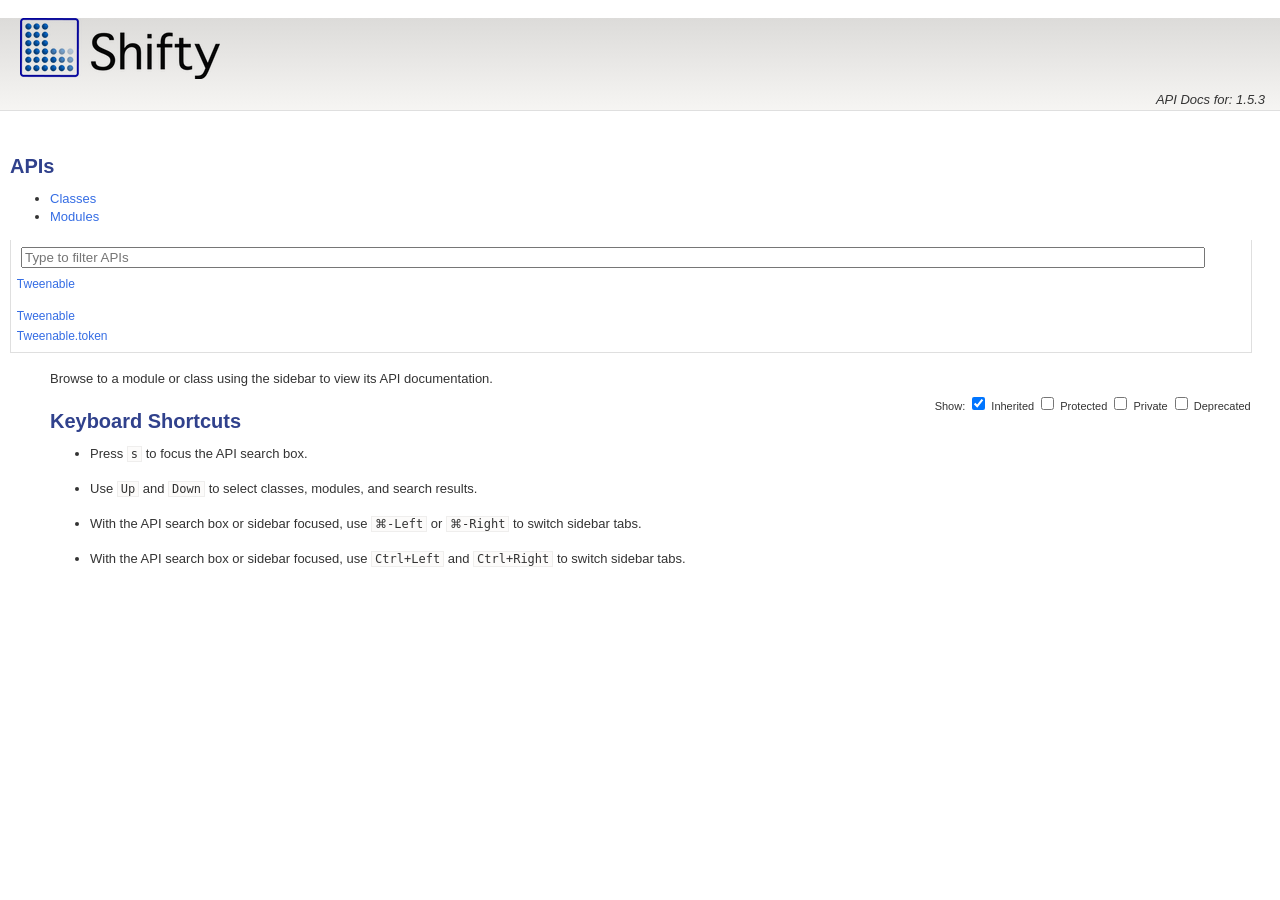
<file: audiowned/node_modules/progressbar.js/node_modules/shifty/dist/doc/index.html>
<!DOCTYPE html>
<html lang="en">
<head>
    <meta charset="utf-8">
    <title>Shifty</title>
    <link rel="stylesheet" href="http://yui.yahooapis.com/3.9.1/build/cssgrids/cssgrids-min.css">
    <link rel="stylesheet" href="./assets/vendor/prettify/prettify-min.css">
    <link rel="stylesheet" href="./assets/css/main.css" id="site_styles">
    <link rel="shortcut icon" type="image/png" href="./assets/favicon.png">
    <script src="http://yui.yahooapis.com/combo?3.9.1/build/yui/yui-min.js"></script>
</head>
<body class="yui3-skin-sam">

<div id="doc">
    <div id="hd" class="yui3-g header">
        <div class="yui3-u-3-4">
            
                <h1><img src="../../asset/img/shifty-logo-200.png" title="Shifty"></h1>
            
        </div>
        <div class="yui3-u-1-4 version">
            <em>API Docs for: 1.5.3</em>
        </div>
    </div>
    <div id="bd" class="yui3-g">

        <div class="yui3-u-1-4">
            <div id="docs-sidebar" class="sidebar apidocs">
                <div id="api-list">
    <h2 class="off-left">APIs</h2>
    <div id="api-tabview" class="tabview">
        <ul class="tabs">
            <li><a href="#api-classes">Classes</a></li>
            <li><a href="#api-modules">Modules</a></li>
        </ul>

        <div id="api-tabview-filter">
            <input type="search" id="api-filter" placeholder="Type to filter APIs">
        </div>

        <div id="api-tabview-panel">
            <ul id="api-classes" class="apis classes">
            
                <li><a href="./classes/Tweenable.html">Tweenable</a></li>
            
            </ul>

            <ul id="api-modules" class="apis modules">
            
                <li><a href="./modules/Tweenable.html">Tweenable</a></li>
            
                <li><a href="./modules/Tweenable.token.html">Tweenable.token</a></li>
            
            </ul>
        </div>
    </div>
</div>

            </div>
        </div>
        <div class="yui3-u-3-4">
                <div id="api-options">
        Show:
        <label for="api-show-inherited">
            <input type="checkbox" id="api-show-inherited" checked>
            Inherited
        </label>

        <label for="api-show-protected">
            <input type="checkbox" id="api-show-protected">
            Protected
        </label>

        <label for="api-show-private">
            <input type="checkbox" id="api-show-private">
            Private
        </label>
        <label for="api-show-deprecated">
            <input type="checkbox" id="api-show-deprecated">
            Deprecated
        </label>

    </div>


            <div class="apidocs">
                <div id="docs-main">
                    <div class="content">
                            <div class="apidocs">
        <div id="docs-main" class="content">
            <p>
            Browse to a module or class using the sidebar to view its API documentation.
            </p>

            <h2>Keyboard Shortcuts</h2>

            <ul>
                <li><p>Press <kbd>s</kbd> to focus the API search box.</p></li>

                <li><p>Use <kbd>Up</kbd> and <kbd>Down</kbd> to select classes, modules, and search results.</p></li>

                <li class="mac-only"><p>With the API search box or sidebar focused, use <kbd><span class="cmd">&#x2318;</span>-Left</kbd> or <kbd><span class="cmd">&#x2318;</span>-Right</kbd> to switch sidebar tabs.</p></li>

                <li class="pc-only"><p>With the API search box or sidebar focused, use <kbd>Ctrl+Left</kbd> and <kbd>Ctrl+Right</kbd> to switch sidebar tabs.</p></li>
            </ul>
        </div>
    </div>



                    </div>
                </div>
            </div>
        </div>
    </div>
</div>
<script src="./assets/vendor/prettify/prettify-min.js"></script>
<script>prettyPrint();</script>
<script src="./assets/js/yui-prettify.js"></script>
<script src="./assets/../api.js"></script>
<script src="./assets/js/api-filter.js"></script>
<script src="./assets/js/api-list.js"></script>
<script src="./assets/js/api-search.js"></script>
<script src="./assets/js/apidocs.js"></script>
</body>
</html>
</file>
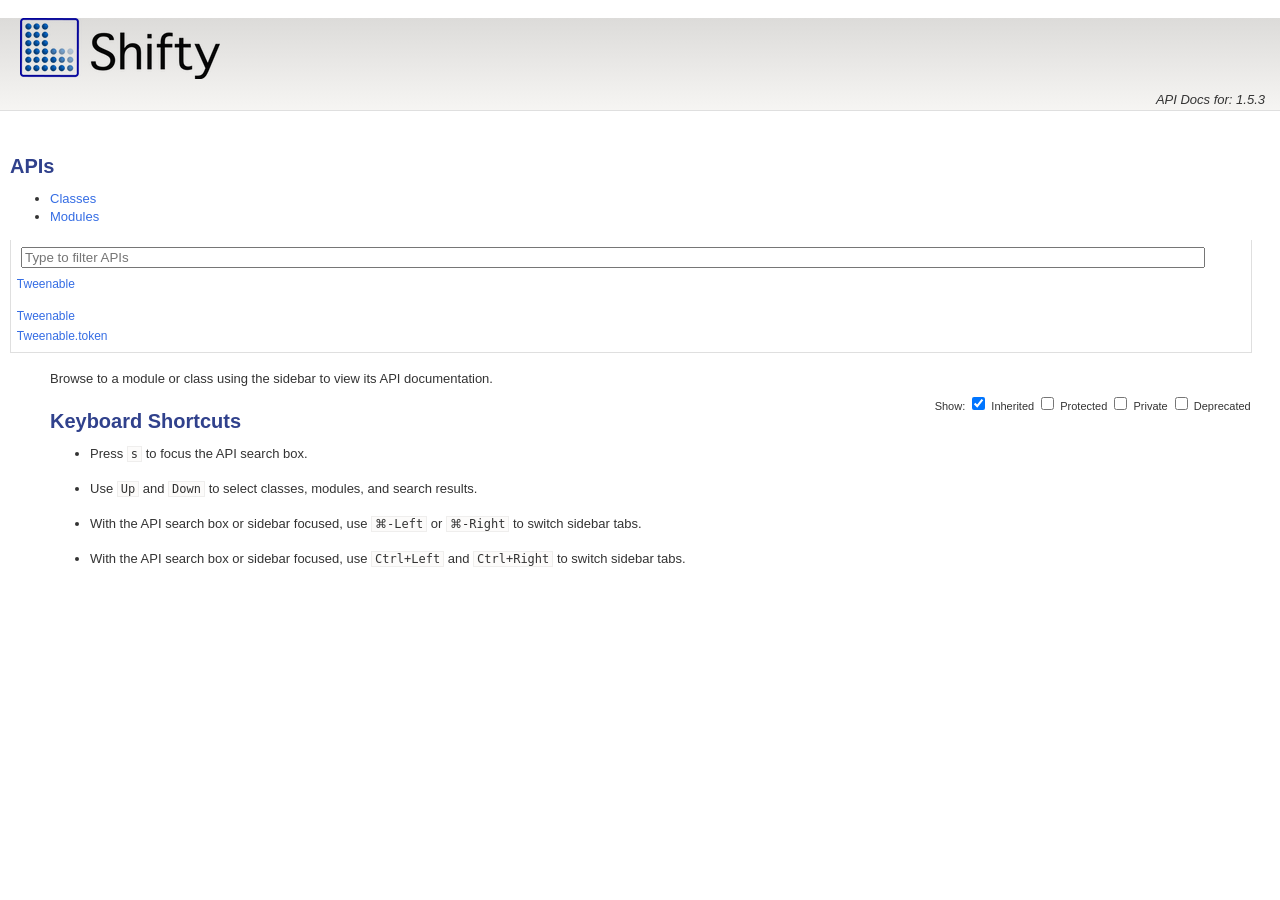
<file: audiowned/node_modules/progressbar.js/node_modules/shifty/dist/doc/assets/index.html>
<!doctype html>
<html>
    <head>
        <title>Redirector</title>
        <meta http-equiv="refresh" content="0;url=../">
    </head>
    <body>
        <a href="../">Click here to redirect</a>
    </body>
</html>
</file>
<file: annotation/style.css>
#title {
        font-size: 30px;
        font-family: Raleway;
        text-align: center;
}

video {
        display: block;
        margin: 0 auto;
}


#allButtons {
        position: relative;
        text-align: center;

        vertical-align: middle;

}

.buttons {
        background-color: #e3e9f2;
        border: none;
        padding: 5px;
        display: inline-block; 
        text-align: center;
        font-family: 'Helvetica';


}

.buttons:hover {
    background-color: grey;
    color: white;
}

#lyrics {
        font-size: 12px;
        font-family: 'Helvetica';
        height: 20px;
        text-align: center;
        margin: 5px;
}
</file>
<file: responsive/responsive.css>
@media only screen and (max-width: 600px) 
{
   .ralphy {
      width: 250px;
      height: 186px;
      background: url(ralphy.gif) -250px -373px;
   }
}

@media only screen and (min-width: 600px)
                   and (max-width: 800px)
{
   .ralphy {
      width: 250px;
      height: 186px;
      background: url(ralphy.gif) 0px -373px;
   }
}


@media only screen and (min-width: 800px)
                   and (max-width: 1000px)
{
   .ralphy {
      width: 250px;
      height: 186px;
      background: url(ralphy.gif) -250px -186px;
   }
}



@media only screen and (min-width: 1000px)
                   and (max-width: 1200px)
{
   .ralphy {
      width: 250px;
      height: 186px;
      background: url(ralphy.gif) 0px -186px;
   }
}

@media only screen and (min-width: 1200px)
                and (max-width: 1400px)
{
   .ralphy {
      width: 250px;
      height: 186px;
      background: url(ralphy.gif) -250px 0px;
   }
}

@media only screen and (min-width: 1400px)
{
   .ralphy {  
      width: 250px;
      height: 186px;
      background: url(ralphy.gif) 0 0px;

   }
}
</file>
<file: security/style.css>
h1 {
        font-family: "Source Sans Pro";
        font-weight: normal;
}

h2{
        font-family: "Source Sans Pro";
        font-weight: 100;
}

h3 {
        font-family: "Source Sans Pro";
        font-weight: 100;
        font-size: 16px
}

#title {
        font-weight: bold;
        font-family: "Source Sans Pro";
        font-size: 50px;
}

img {
        width: 60%;
        height: auto;
        margin-left: 5%;
}
</file>
<file: audiowned/node_modules/progressbar.js/node_modules/shifty/dist/doc/assets/vendor/prettify/prettify-min.css>
.pln{color:#000}@media screen{.str{color:#080}.kwd{color:#008}.com{color:#800}.typ{color:#606}.lit{color:#066}.pun,.opn,.clo{color:#660}.tag{color:#008}.atn{color:#606}.atv{color:#080}.dec,.var{color:#606}.fun{color:red}}@media print,projection{.str{color:#060}.kwd{color:#006;font-weight:bold}.com{color:#600;font-style:italic}.typ{color:#404;font-weight:bold}.lit{color:#044}.pun,.opn,.clo{color:#440}.tag{color:#006;font-weight:bold}.atn{color:#404}.atv{color:#060}}pre.prettyprint{padding:2px;border:1px solid #888}ol.linenums{margin-top:0;margin-bottom:0}li.L0,li.L1,li.L2,li.L3,li.L5,li.L6,li.L7,li.L8{list-style-type:none}li.L1,li.L3,li.L5,li.L7,li.L9{background:#eee}
</file>
<file: audiowned/node_modules/progressbar.js/node_modules/shifty/dist/doc/assets/css/main.css>
/*
Font sizes for all selectors other than the body are given in percentages,
with 100% equal to 13px. To calculate a font size percentage, multiply the
desired size in pixels by 7.6923076923.

Here's a quick lookup table:

10px - 76.923%
11px - 84.615%
12px - 92.308%
13px - 100%
14px - 107.692%
15px - 115.385%
16px - 123.077%
17px - 130.769%
18px - 138.462%
19px - 146.154%
20px - 153.846%
*/

html {
    background: #fff;
    color: #333;
    overflow-y: scroll;
}

body {
    /*font: 13px/1.4 'Lucida Grande', 'Lucida Sans Unicode', 'DejaVu Sans', 'Bitstream Vera Sans', 'Helvetica', 'Arial', sans-serif;*/
    font: 13px/1.4 'Helvetica', 'Arial', sans-serif;
    margin: 0;
    padding: 0;
}

/* -- Links ----------------------------------------------------------------- */
a {
    color: #356de4;
    text-decoration: none;
}

.hidden {
    display: none;
}

a:hover { text-decoration: underline; }

/* "Jump to Table of Contents" link is shown to assistive tools, but hidden from
   sight until it's focused. */
.jump {
    position: absolute;
    padding: 3px 6px;
    left: -99999px;
    top: 0;
}

.jump:focus { left: 40%; }

/* -- Paragraphs ------------------------------------------------------------ */
p { margin: 1.3em 0; }
dd p, td p { margin-bottom: 0; }
dd p:first-child, td p:first-child { margin-top: 0; }

/* -- Headings -------------------------------------------------------------- */
h1, h2, h3, h4, h5, h6 {
    color: #D98527;/*was #f80*/
    font-family: 'Trebuchet MS', sans-serif;
    font-weight: bold;
    line-height: 1.1;
    margin: 1.1em 0 0.5em;
}

h1 {
    font-size: 184.6%;
    color: #30418C;
    margin: 0.75em 0 0.5em;
}

h2 {
    font-size: 153.846%;
    color: #E48A2B;
}

h3 { font-size: 138.462%; }

h4 {
    border-bottom: 1px solid #DBDFEA;
    color: #E48A2B;
    font-size: 115.385%;
    font-weight: normal;
    padding-bottom: 2px;
}

h5, h6 { font-size: 107.692%; }

/* -- Code and examples ----------------------------------------------------- */
code, kbd, pre, samp {
    font-family: Menlo, Monaco, 'DejaVu Sans Mono', 'Bitstream Vera Sans Mono', 'Courier New', Courier, monospace;
    font-size: 92.308%;
    line-height: 1.35;
}

p code, p kbd, p samp, li code {
    background: #FCFBFA;
    border: 1px solid #EFEEED;
    padding: 0 3px;
}

a code, a kbd, a samp,
pre code, pre kbd, pre samp,
table code, table kbd, table samp,
.intro code, .intro kbd, .intro samp,
.toc code, .toc kbd, .toc samp {
    background: none;
    border: none;
    padding: 0;
}

pre.code, pre.terminal, pre.cmd {
    overflow-x: auto;
    *overflow-x: scroll;
    padding: 0.3em 0.6em;
}

pre.code {
    background: #FCFBFA;
    border: 1px solid #EFEEED;
    border-left-width: 5px;
}

pre.terminal, pre.cmd {
    background: #F0EFFC;
    border: 1px solid #D0CBFB;
    border-left: 5px solid #D0CBFB;
}

/* Don't reduce the font size of <code>/<kbd>/<samp> elements inside <pre>
   blocks. */
pre code, pre kbd, pre samp { font-size: 100%; }

/* Used to denote text that shouldn't be selectable, such as line numbers or
   shell prompts. Guess which browser this doesn't work in. */
.noselect {
    -moz-user-select: -moz-none;
    -khtml-user-select: none;
    -webkit-user-select: none;
    -o-user-select: none;
    user-select: none;
}

/* -- Lists ----------------------------------------------------------------- */
dd { margin: 0.2em 0 0.7em 1em; }
dl { margin: 1em 0; }
dt { font-weight: bold; }

/* -- Tables ---------------------------------------------------------------- */
caption, th { text-align: left; }

table {
    border-collapse: collapse;
    width: 100%;
}

td, th {
    border: 1px solid #fff;
    padding: 5px 12px;
    vertical-align: top;
}

td { background: #E6E9F5; }
td dl { margin: 0; }
td dl dl { margin: 1em 0; }
td pre:first-child { margin-top: 0; }

th {
    background: #D2D7E6;/*#97A0BF*/
    border-bottom: none;
    border-top: none;
    color: #000;/*#FFF1D5*/
    font-family: 'Trebuchet MS', sans-serif;
    font-weight: bold;
    line-height: 1.3;
    white-space: nowrap;
}


/* -- Layout and Content ---------------------------------------------------- */
#doc {
    margin: auto;
    min-width: 1024px;
}

.content { padding: 0 20px 0 25px; }

.sidebar {
    padding: 0 15px 0 10px;
}
#bd {
    padding: 7px 0 130px;
    position: relative;
    width: 99%;
}

/* -- Table of Contents ----------------------------------------------------- */

/* The #toc id refers to the single global table of contents, while the .toc
   class refers to generic TOC lists that could be used throughout the page. */

.toc code, .toc kbd, .toc samp { font-size: 100%; }
.toc li { font-weight: bold; }
.toc li li { font-weight: normal; }

/* -- Intro and Example Boxes ----------------------------------------------- */
/*
.intro, .example { margin-bottom: 2em; }
.example {
    -moz-border-radius: 4px;
    -webkit-border-radius: 4px;
    border-radius: 4px;
    -moz-box-shadow: 0 0 5px #bfbfbf;
    -webkit-box-shadow: 0 0 5px #bfbfbf;
    box-shadow: 0 0 5px #bfbfbf;
    padding: 1em;
}
.intro {
    background: none repeat scroll 0 0 #F0F1F8; border: 1px solid #D4D8EB; padding: 0 1em;
}
*/

/* -- Other Styles ---------------------------------------------------------- */

/* These are probably YUI-specific, and should be moved out of Selleck's default
   theme. */

.button {
    border: 1px solid #dadada;
    -moz-border-radius: 3px;
    -webkit-border-radius: 3px;
    border-radius: 3px;
    color: #444;
    display: inline-block;
    font-family: Helvetica, Arial, sans-serif;
    font-size: 92.308%;
    font-weight: bold;
    padding: 4px 13px 3px;
    -moz-text-shadow: 1px 1px 0 #fff;
    -webkit-text-shadow: 1px 1px 0 #fff;
    text-shadow: 1px 1px 0 #fff;
    white-space: nowrap;

    background: #EFEFEF; /* old browsers */
    background: -moz-linear-gradient(top, #f5f5f5 0%, #efefef 50%, #e5e5e5 51%, #dfdfdf 100%); /* firefox */
    background: -webkit-gradient(linear, left top, left bottom, color-stop(0%,#f5f5f5), color-stop(50%,#efefef), color-stop(51%,#e5e5e5), color-stop(100%,#dfdfdf)); /* webkit */
    filter: progid:DXImageTransform.Microsoft.gradient( startColorstr='#f5f5f5', endColorstr='#dfdfdf',GradientType=0 ); /* ie */
}

.button:hover {
    border-color: #466899;
    color: #fff;
    text-decoration: none;
    -moz-text-shadow: 1px 1px 0 #222;
    -webkit-text-shadow: 1px 1px 0 #222;
    text-shadow: 1px 1px 0 #222;

    background: #6396D8; /* old browsers */
    background: -moz-linear-gradient(top, #6396D8 0%, #5A83BC 50%, #547AB7 51%, #466899 100%); /* firefox */
    background: -webkit-gradient(linear, left top, left bottom, color-stop(0%,#6396D8), color-stop(50%,#5A83BC), color-stop(51%,#547AB7), color-stop(100%,#466899)); /* webkit */
    filter: progid:DXImageTransform.Microsoft.gradient( startColorstr='#6396D8', endColorstr='#466899',GradientType=0 ); /* ie */
}

.newwindow { text-align: center; }

.header .version em {
    display: block;
    text-align: right;
}


#classdocs .item {
    border-bottom: 1px solid #466899;
    margin: 1em 0;
    padding: 1.5em;
}

#classdocs .item .params p,
    #classdocs .item .returns p,{
    display: inline;
}

#classdocs .item em code, #classdocs .item em.comment {
    color: green;
}

#classdocs .item em.comment a {
    color: green;
    text-decoration: underline;
}

#classdocs .foundat {
    font-size: 11px;
    font-style: normal;
}

.attrs .emits {
    margin-left: 2em;
    padding: .5em;
    border-left: 1px dashed #ccc;
}

abbr {
    border-bottom: 1px dashed #ccc;
    font-size: 80%;
    cursor: help;
}

.prettyprint li.L0, 
.prettyprint li.L1, 
.prettyprint li.L2, 
.prettyprint li.L3, 
.prettyprint li.L5, 
.prettyprint li.L6, 
.prettyprint li.L7, 
.prettyprint li.L8 {
    list-style: decimal;
}

ul li p {
    margin-top: 0;
}

.method .name {
    font-size: 110%;
}

.apidocs .methods .extends .method,
.apidocs .properties .extends .property,
.apidocs .attrs .extends .attr,
.apidocs .events .extends .event {
    font-weight: bold;
}

.apidocs .methods .extends .inherited,
.apidocs .properties .extends .inherited,
.apidocs .attrs .extends .inherited,
.apidocs .events .extends .inherited {
    font-weight: normal;
}

#hd {
    background: whiteSmoke;
    background: -moz-linear-gradient(top,#DCDBD9 0,#F6F5F3 100%);
    background: -webkit-gradient(linear,left top,left bottom,color-stop(0%,#DCDBD9),color-stop(100%,#F6F5F3));
    filter: progid:DXImageTransform.Microsoft.gradient(startColorstr='#dcdbd9',endColorstr='#F6F5F3',GradientType=0);
    border-bottom: 1px solid #DFDFDF;
    padding: 0 15px 1px 20px;
    margin-bottom: 15px;
}

#hd img {
    margin-right: 10px;
    vertical-align: middle;
}


/* -- API Docs CSS ---------------------------------------------------------- */

/*
This file is organized so that more generic styles are nearer the top, and more
specific styles are nearer the bottom of the file. This allows us to take full
advantage of the cascade to avoid redundant style rules. Please respect this
convention when making changes.
*/

/* -- Generic TabView styles ------------------------------------------------ */

/*
These styles apply to all API doc tabviews. To change styles only for a
specific tabview, see the other sections below.
*/

.yui3-js-enabled .apidocs .tabview {
    visibility: hidden; /* Hide until the TabView finishes rendering. */
    _visibility: visible;
}

.apidocs .tabview.yui3-tabview-content { visibility: visible; }
.apidocs .tabview .yui3-tabview-panel { background: #fff; }

/* -- Generic Content Styles ------------------------------------------------ */

/* Headings */
h2, h3, h4, h5, h6 {
    border: none;
    color: #30418C;
    font-weight: bold;
    text-decoration: none;
}

.link-docs {
    float: right;
    font-size: 15px;
    margin: 4px 4px 6px;
    padding: 6px 30px 5px;
}

.apidocs { zoom: 1; }

/* Generic box styles. */
.apidocs .box {
    border: 1px solid;
    border-radius: 3px;
    margin: 1em 0;
    padding: 0 1em;
}

/* A flag is a compact, capsule-like indicator of some kind. It's used to
   indicate private and protected items, item return types, etc. in an
   attractive and unobtrusive way. */
.apidocs .flag {
    background: #bababa;
    border-radius: 3px;
    color: #fff;
    font-size: 11px;
    margin: 0 0.5em;
    padding: 2px 4px 1px;
}

/* Class/module metadata such as "Uses", "Extends", "Defined in", etc. */
.apidocs .meta {
    background: #f9f9f9;
    border-color: #efefef;
    color: #555;
    font-size: 11px;
    padding: 3px 6px;
}

.apidocs .meta p { margin: 0; }

/* Deprecation warning. */
.apidocs .box.deprecated,
.apidocs .flag.deprecated {
    background: #fdac9f;
    border: 1px solid #fd7775;
}

.apidocs .box.deprecated p { margin: 0.5em 0; }
.apidocs .flag.deprecated { color: #333; }

/* Module/Class intro description. */
.apidocs .intro {
    background: #f0f1f8;
    border-color: #d4d8eb;
}

/* Loading spinners. */
#bd.loading .apidocs,
#api-list.loading .yui3-tabview-panel {
    background: #fff url(../img/spinner.gif) no-repeat center 70px;
    min-height: 150px;
}

#bd.loading .apidocs .content,
#api-list.loading .yui3-tabview-panel .apis {
    display: none;
}

.apidocs .no-visible-items { color: #666; }

/* Generic inline list. */
.apidocs ul.inline {
    display: inline;
    list-style: none;
    margin: 0;
    padding: 0;
}

.apidocs ul.inline li { display: inline; }

/* Comma-separated list. */
.apidocs ul.commas li:after { content: ','; }
.apidocs ul.commas li:last-child:after { content: ''; }

/* Keyboard shortcuts. */
kbd .cmd { font-family: Monaco, Helvetica; }

/* -- Generic Access Level styles ------------------------------------------- */
.apidocs .item.protected,
.apidocs .item.private,
.apidocs .index-item.protected,
.apidocs .index-item.deprecated,
.apidocs .index-item.private {
    display: none;
}

.show-deprecated .item.deprecated,
.show-deprecated .index-item.deprecated,
.show-protected .item.protected,
.show-protected .index-item.protected,
.show-private .item.private,
.show-private .index-item.private {
    display: block;
}

.hide-inherited .item.inherited,
.hide-inherited .index-item.inherited {
    display: none;
}

/* -- Generic Item Index styles --------------------------------------------- */
.apidocs .index { margin: 1.5em 0 3em; }

.apidocs .index h3 {
    border-bottom: 1px solid #efefef;
    color: #333;
    font-size: 13px;
    margin: 2em 0 0.6em;
    padding-bottom: 2px;
}

.apidocs .index .no-visible-items { margin-top: 2em; }

.apidocs .index-list {
    border-color: #efefef;
    font-size: 12px;
    list-style: none;
    margin: 0;
    padding: 0;
    -moz-column-count: 4;
    -moz-column-gap: 10px;
    -moz-column-width: 170px;
    -ms-column-count: 4;
    -ms-column-gap: 10px;
    -ms-column-width: 170px;
    -o-column-count: 4;
    -o-column-gap: 10px;
    -o-column-width: 170px;
    -webkit-column-count: 4;
    -webkit-column-gap: 10px;
    -webkit-column-width: 170px;
    column-count: 4;
    column-gap: 10px;
    column-width: 170px;
}

.apidocs .no-columns .index-list {
    -moz-column-count: 1;
    -ms-column-count: 1;
    -o-column-count: 1;
    -webkit-column-count: 1;
    column-count: 1;
}

.apidocs .index-item { white-space: nowrap; }

.apidocs .index-item .flag {
    background: none;
    border: none;
    color: #afafaf;
    display: inline;
    margin: 0 0 0 0.2em;
    padding: 0;
}

/* -- Generic API item styles ----------------------------------------------- */
.apidocs .args {
    display: inline;
    margin: 0 0.5em;
}

.apidocs .flag.chainable { background: #46ca3b; }
.apidocs .flag.protected { background: #9b86fc; }
.apidocs .flag.private { background: #fd6b1b; }
.apidocs .flag.async { background: #356de4; }
.apidocs .flag.required { background: #e60923; }

.apidocs .item {
    border-bottom: 1px solid #efefef;
    margin: 1.5em 0 2em;
    padding-bottom: 2em;
}

.apidocs .item h4,
.apidocs .item h5,
.apidocs .item h6 {
    color: #333;
    font-family: inherit;
    font-size: 100%;
}

.apidocs .item .description p,
.apidocs .item pre.code {
    margin: 1em 0 0;
}

.apidocs .item .meta {
    background: none;
    border: none;
    padding: 0;
}

.apidocs .item .name {
    display: inline;
    font-size: 14px;
}

.apidocs .item .type,
.apidocs .item .type a,
.apidocs .returns-inline {
    color: #555;
}

.apidocs .item .type,
.apidocs .returns-inline {
    font-size: 11px;
    margin: 0 0 0 0;
}

.apidocs .item .type a { border-bottom: 1px dotted #afafaf; }
.apidocs .item .type a:hover { border: none; }

/* -- Item Parameter List --------------------------------------------------- */
.apidocs .params-list {
    list-style: square;
    margin: 1em 0 0 2em;
    padding: 0;
}

.apidocs .param { margin-bottom: 1em; }

.apidocs .param .type,
.apidocs .param .type a {
    color: #666;
}

.apidocs .param .type {
    margin: 0 0 0 0.5em;
    *margin-left: 0.5em;
}

.apidocs .param-name { font-weight: bold; }

/* -- Item "Emits" block ---------------------------------------------------- */
.apidocs .item .emits {
    background: #f9f9f9;
    border-color: #eaeaea;
}

/* -- Item "Returns" block -------------------------------------------------- */
.apidocs .item .returns .type,
.apidocs .item .returns .type a {
    font-size: 100%;
    margin: 0;
}

/* -- Class Constructor block ----------------------------------------------- */
.apidocs .constructor .item {
    border: none;
    padding-bottom: 0;
}

/* -- File Source View ------------------------------------------------------ */
.apidocs .file pre.code,
#doc .apidocs .file pre.prettyprint {
    background: inherit;
    border: none;
    overflow: visible;
    padding: 0;
}

.apidocs .L0,
.apidocs .L1,
.apidocs .L2,
.apidocs .L3,
.apidocs .L4,
.apidocs .L5,
.apidocs .L6,
.apidocs .L7,
.apidocs .L8,
.apidocs .L9 {
    background: inherit;
}

/* -- Submodule List -------------------------------------------------------- */
.apidocs .module-submodule-description {
    font-size: 12px;
    margin: 0.3em 0 1em;
}

.apidocs .module-submodule-description p:first-child { margin-top: 0; }

/* -- Sidebar TabView ------------------------------------------------------- */
#api-tabview { margin-top: 0.6em; }

#api-tabview-filter,
#api-tabview-panel {
    border: 1px solid #dfdfdf;
}

#api-tabview-filter {
    border-bottom: none;
    border-top: none;
    padding: 0.6em 10px 0 10px;
}

#api-tabview-panel { border-top: none; }
#api-filter { width: 97%; }

/* -- Content TabView ------------------------------------------------------- */
#classdocs .yui3-tabview-panel { border: none; }

/* -- Source File Contents -------------------------------------------------- */
.prettyprint li.L0,
.prettyprint li.L1,
.prettyprint li.L2,
.prettyprint li.L3,
.prettyprint li.L5,
.prettyprint li.L6,
.prettyprint li.L7,
.prettyprint li.L8 {
    list-style: decimal;
}

/* -- API options ----------------------------------------------------------- */
#api-options {
    font-size: 11px;
    margin-top: 2.2em;
    position: absolute;
    right: 1.5em;
}

/*#api-options label { margin-right: 0.6em; }*/

/* -- API list -------------------------------------------------------------- */
#api-list {
    margin-top: 1.5em;
    *zoom: 1;
}

.apis {
    font-size: 12px;
    line-height: 1.4;
    list-style: none;
    margin: 0;
    padding: 0.5em 0 0.5em 0.4em;
}

.apis a {
    border: 1px solid transparent;
    display: block;
    margin: 0 0 0 -4px;
    padding: 1px 4px 0;
    text-decoration: none;
    _border: none;
    _display: inline;
}

.apis a:hover,
.apis a:focus {
    background: #E8EDFC;
    background: -moz-linear-gradient(top, #e8edfc 0%, #becef7 100%);
    background: -webkit-gradient(linear, left top, left bottom, color-stop(0%,#E8EDFC), color-stop(100%,#BECEF7));
    border-color: #AAC0FA;
    border-radius: 3px;
    color: #333;
    outline: none;
}

.api-list-item a:hover,
.api-list-item a:focus {
    font-weight: bold;
    text-shadow: 1px 1px 1px #fff;
}

.apis .message { color: #888; }
.apis .result a { padding: 3px 5px 2px; }

.apis .result .type {
    right: 4px;
    top: 7px;
}

.api-list-item .yui3-highlight {
    font-weight: bold;
}
</file>
<file: audiowned/node_modules/progressbar.js/node_modules/shifty/tests/qunit/qunit.css>
/**
 * QUnit - A JavaScript Unit Testing Framework
 *
 * http://docs.jquery.com/QUnit
 *
 * Copyright (c) 2011 John Resig, Jörn Zaefferer
 * Dual licensed under the MIT (MIT-LICENSE.txt)
 * or GPL (GPL-LICENSE.txt) licenses.
 */

/** Font Family and Sizes */

#qunit-tests, #qunit-header, #qunit-banner, #qunit-testrunner-toolbar, #qunit-userAgent, #qunit-testresult {
	font-family: "Helvetica Neue Light", "HelveticaNeue-Light", "Helvetica Neue", Calibri, Helvetica, Arial, sans-serif;
}

#qunit-testrunner-toolbar, #qunit-userAgent, #qunit-testresult, #qunit-tests li { font-size: small; }
#qunit-tests { font-size: smaller; }


/** Resets */

#qunit-tests, #qunit-tests ol, #qunit-header, #qunit-banner, #qunit-userAgent, #qunit-testresult {
	margin: 0;
	padding: 0;
}


/** Header */

#qunit-header {
	padding: 0.5em 0 0.5em 1em;

	color: #8699a4;
	background-color: #0d3349;

	font-size: 1.5em;
	line-height: 1em;
	font-weight: normal;

	border-radius: 15px 15px 0 0;
	-moz-border-radius: 15px 15px 0 0;
	-webkit-border-top-right-radius: 15px;
	-webkit-border-top-left-radius: 15px;
}

#qunit-header a {
	text-decoration: none;
	color: #c2ccd1;
}

#qunit-header a:hover,
#qunit-header a:focus {
	color: #fff;
}

#qunit-banner {
	height: 5px;
}

#qunit-testrunner-toolbar {
	padding: 0.5em 0 0.5em 2em;
	color: #5E740B;
	background-color: #eee;
}

#qunit-userAgent {
	padding: 0.5em 0 0.5em 2.5em;
	background-color: #2b81af;
	color: #fff;
	text-shadow: rgba(0, 0, 0, 0.5) 2px 2px 1px;
}


/** Tests: Pass/Fail */

#qunit-tests {
	list-style-position: inside;
}

#qunit-tests li {
	padding: 0.4em 0.5em 0.4em 2.5em;
	border-bottom: 1px solid #fff;
	list-style-position: inside;
}

#qunit-tests.hidepass li.pass, #qunit-tests.hidepass li.running  {
	display: none;
}

#qunit-tests li strong {
	cursor: pointer;
}

#qunit-tests li a {
	padding: 0.5em;
	color: #c2ccd1;
	text-decoration: none;
}
#qunit-tests li a:hover,
#qunit-tests li a:focus {
	color: #000;
}

#qunit-tests ol {
	margin-top: 0.5em;
	padding: 0.5em;

	background-color: #fff;

	border-radius: 15px;
	-moz-border-radius: 15px;
	-webkit-border-radius: 15px;

	box-shadow: inset 0px 2px 13px #999;
	-moz-box-shadow: inset 0px 2px 13px #999;
	-webkit-box-shadow: inset 0px 2px 13px #999;
}

#qunit-tests table {
	border-collapse: collapse;
	margin-top: .2em;
}

#qunit-tests th {
	text-align: right;
	vertical-align: top;
	padding: 0 .5em 0 0;
}

#qunit-tests td {
	vertical-align: top;
}

#qunit-tests pre {
	margin: 0;
	white-space: pre-wrap;
	word-wrap: break-word;
}

#qunit-tests del {
	background-color: #e0f2be;
	color: #374e0c;
	text-decoration: none;
}

#qunit-tests ins {
	background-color: #ffcaca;
	color: #500;
	text-decoration: none;
}

/*** Test Counts */

#qunit-tests b.counts                       { color: black; }
#qunit-tests b.passed                       { color: #5E740B; }
#qunit-tests b.failed                       { color: #710909; }

#qunit-tests li li {
	margin: 0.5em;
	padding: 0.4em 0.5em 0.4em 0.5em;
	background-color: #fff;
	border-bottom: none;
	list-style-position: inside;
}

/*** Passing Styles */

#qunit-tests li li.pass {
	color: #5E740B;
	background-color: #fff;
	border-left: 26px solid #C6E746;
}

#qunit-tests .pass                          { color: #528CE0; background-color: #D2E0E6; }
#qunit-tests .pass .test-name               { color: #366097; }

#qunit-tests .pass .test-actual,
#qunit-tests .pass .test-expected           { color: #999999; }

#qunit-banner.qunit-pass                    { background-color: #C6E746; }

/*** Failing Styles */

#qunit-tests li li.fail {
	color: #710909;
	background-color: #fff;
	border-left: 26px solid #EE5757;
	white-space: pre;
}

#qunit-tests > li:last-child {
	border-radius: 0 0 15px 15px;
	-moz-border-radius: 0 0 15px 15px;
	-webkit-border-bottom-right-radius: 15px;
	-webkit-border-bottom-left-radius: 15px;
}

#qunit-tests .fail                          { color: #000000; background-color: #EE5757; }
#qunit-tests .fail .test-name,
#qunit-tests .fail .module-name             { color: #000000; }

#qunit-tests .fail .test-actual             { color: #EE5757; }
#qunit-tests .fail .test-expected           { color: green;   }

#qunit-banner.qunit-fail                    { background-color: #EE5757; }


/** Result */

#qunit-testresult {
	padding: 0.5em 0.5em 0.5em 2.5em;

	color: #2b81af;
	background-color: #D2E0E6;

	border-bottom: 1px solid white;
}

/** Fixture */

#qunit-fixture {
	position: absolute;
	top: -10000px;
	left: -10000px;
}
</file>
